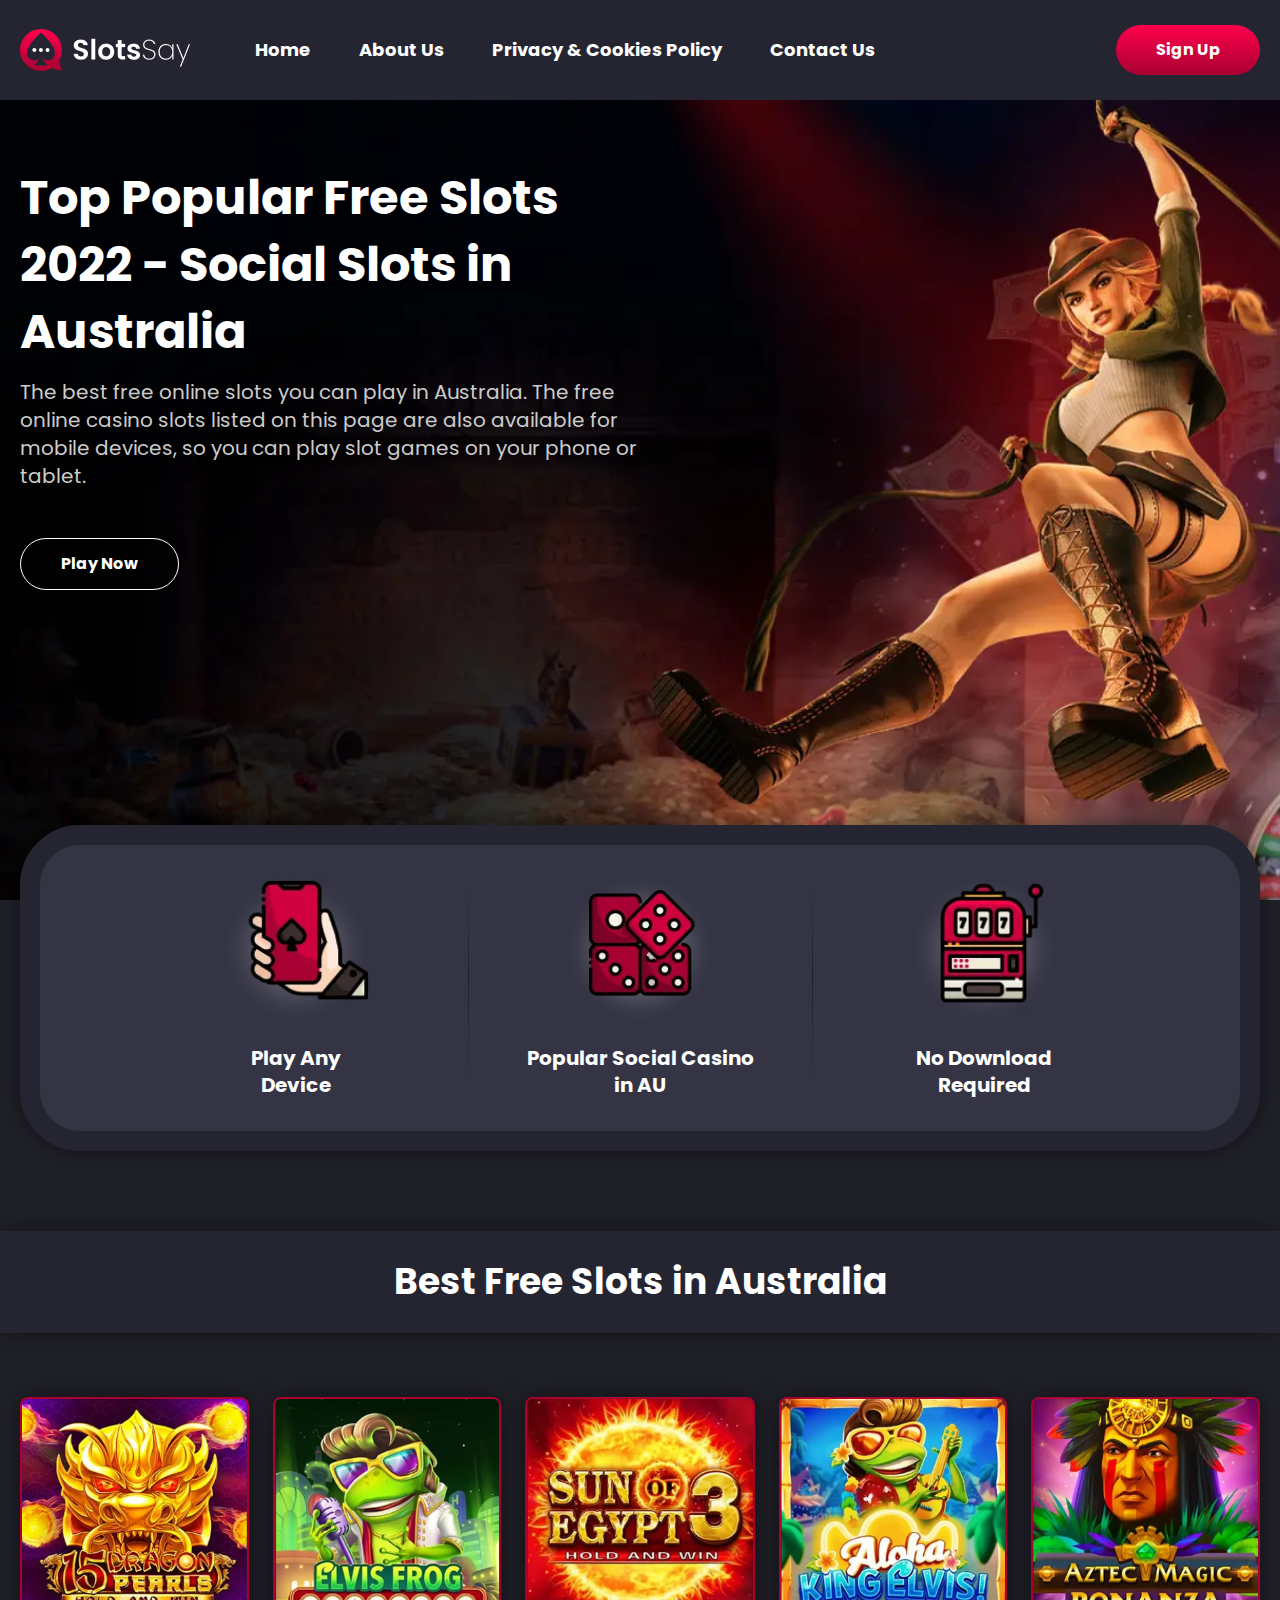
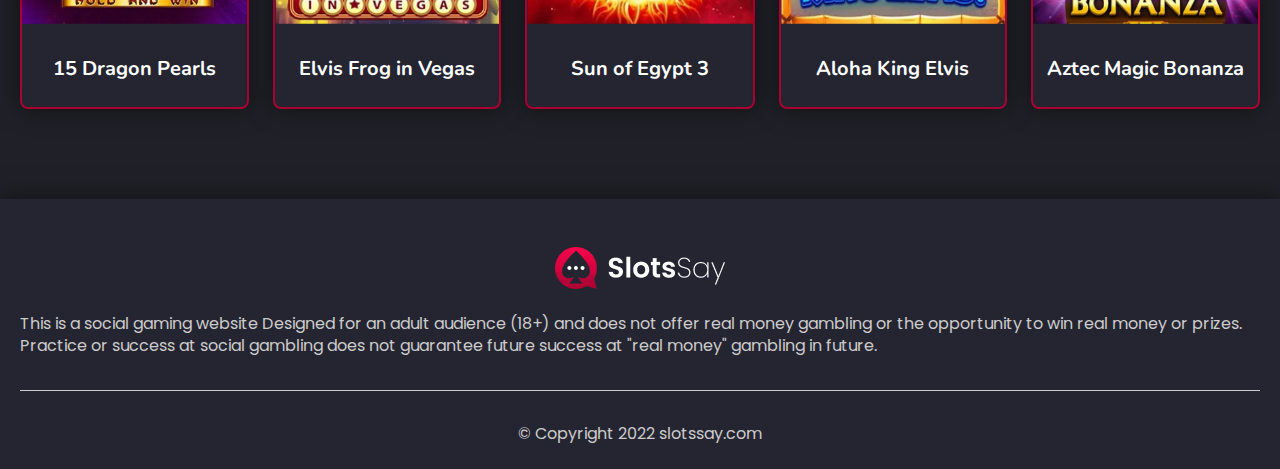
<file: index.html>
<!DOCTYPE html>
<html lang="en">
  <head>
    <link rel="stylesheet" href="./bundles/main.min.css"/>
    <meta charset="UTF-8"/>
    <meta http-equiv="X-UA-Compatible" content="IE=edge"/>
    <meta name="viewport" content="width=device-width, initial-scale=1.0"/>
    <link rel="icon" type="image/x-icon" href="./images/favicon.png"/>
    <title>Home</title>
  </head>
  <body class="index" id="app">
        <header class="header" id="header">
          <div class="container">
            <div class="wrapper header__wrapper"> 
              <div class="header__burger" @click="mobileNav = true"> 
                <div class="header__line" style="width:12.5px;margin-right:7.5px;"> </div>
                <div class="header__line"></div>
                <div class="header__line" style="width:7.5px;margin-right:12.5px;"> </div>
              </div><a class="header__logo" href="index.html"> <picture><source srcset="./images/logo.webp" type="image/webp"><img src="./images/logo.png" alt="Logo" loading="lazy"></picture></a>
              <div class="header__navigation"> <a class="header__link" href="index.html">
                  <div class="header__text">Home</div></a><a class="header__link" href="about.html">
                  <div class="header__text">About Us</div></a><a class="header__link" href="privacy.html">
                  <div class="header__text">Privacy & Cookies Policy</div></a><a class="header__link" href="contact.html">
                  <div class="header__text">Contact Us</div></a></div>
              <div class="header__fake"></div>
              <div class="button button_1" v-show="!login" @click="showModal = true" ref="btn1">Sign Up</div>
              <div class="button button_2" v-show="login" @click="signOut" ref="btn2">Sign Out</div>
            </div>
          </div>
        </header>
        <transition name="mobNav">
          <div class="mob-nav" ref="mobNav" v-show="mobileNav" @click="mobileNav = false">
            <div class="mob-nav__content" @click.stop>
              <div class="mob-nav__close" @click="mobileNav = false"><svg width="13" height="14" viewBox="0 0 13 14" fill="none" xmlns="http://www.w3.org/2000/svg">
<path d="M0.158834 1.72019C0.108477 1.66983 0.0685325 1.61005 0.0412797 1.54425C0.0140269 1.47846 5.30593e-10 1.40794 0 1.33673C-5.30594e-10 1.26551 0.0140269 1.19499 0.0412797 1.1292C0.0685325 1.06341 0.108477 1.00362 0.158834 0.953268C0.209191 0.902911 0.268973 0.862966 0.334767 0.835713C0.400561 0.80846 0.471079 0.794434 0.542294 0.794434C0.613509 0.794434 0.684027 0.80846 0.749821 0.835713C0.815615 0.862966 0.875397 0.902911 0.925754 0.953268L6.5 6.5286L12.0742 0.953268C12.1246 0.902911 12.1844 0.862966 12.2502 0.835713C12.316 0.80846 12.3865 0.794434 12.4577 0.794434C12.5289 0.794434 12.5994 0.80846 12.6652 0.835713C12.731 0.862966 12.7908 0.902911 12.8412 0.953268C12.8915 1.00362 12.9315 1.06341 12.9587 1.1292C12.986 1.19499 13 1.26551 13 1.33673C13 1.40794 12.986 1.47846 12.9587 1.54425C12.9315 1.61005 12.8915 1.66983 12.8412 1.72019L7.26584 7.29443L12.8412 12.8687C12.8915 12.919 12.9315 12.9788 12.9587 13.0446C12.986 13.1104 13 13.1809 13 13.2521C13 13.3234 12.986 13.3939 12.9587 13.4597C12.9315 13.5255 12.8915 13.5852 12.8412 13.6356C12.7908 13.686 12.731 13.7259 12.6652 13.7532C12.5994 13.7804 12.5289 13.7944 12.4577 13.7944C12.3865 13.7944 12.316 13.7804 12.2502 13.7532C12.1844 13.7259 12.1246 13.686 12.0742 13.6356L6.5 8.06027L0.925754 13.6356C0.875397 13.686 0.815615 13.7259 0.749821 13.7532C0.684027 13.7804 0.613509 13.7944 0.542294 13.7944C0.471079 13.7944 0.400561 13.7804 0.334767 13.7532C0.268973 13.7259 0.209191 13.686 0.158834 13.6356C0.108477 13.5852 0.0685325 13.5255 0.0412797 13.4597C0.0140269 13.3939 0 13.3234 0 13.2521C0 13.1809 0.0140269 13.1104 0.0412797 13.0446C0.0685325 12.9788 0.108477 12.919 0.158834 12.8687L5.73416 7.29443L0.158834 1.72019Z" fill="#CCCCCC"/>
</svg>
              </div>
              <div class="mob-nav__logo"> <picture><source srcset="./images/logo.webp" type="image/webp"><img src="./images/logo.png" alt=""></picture></div>
              <div class="mob-nav__nav"> <a class="mob-nav__link" href="index.html"> 
                  <div class="mob-nav__bg"></div>
                  <div class="mob-nav__text">Home</div></a><a class="mob-nav__link" href="about.html"> 
                  <div class="mob-nav__bg"></div>
                  <div class="mob-nav__text">About Us</div></a><a class="mob-nav__link" href="privacy.html"> 
                  <div class="mob-nav__bg"></div>
                  <div class="mob-nav__text">Privacy & Cookies Policy</div></a><a class="mob-nav__link" href="contact.html"> 
                  <div class="mob-nav__bg"></div>
                  <div class="mob-nav__text">Contact Us</div></a></div>
              <div class="button button_1" v-show="!login" @click="showModal = true">Sign Up</div>
              <div class="button button_2" v-show="login" @click="signOut">Sign Out</div>
            </div>
          </div>
        </transition>
        <login-modal :modal="showModal" @close="showModal = false"></login-modal>
    <main>
      <div class="banner"> 
        <div class="container"> 
          <div class="banner__content"> 
            <h1 class="h1">Top Popular Free Slots 2022 - Social Slots in Australia</h1>
            <p>The best free online slots you can play in Australia. The free online casino slots listed on this page are also available for mobile devices, so you can play slot games on your phone or tablet.</p><a class="button button_3" href="#game">Play Now</a>
          </div>
        </div>
      </div>
      <div class="advantages"> 
        <div class="container"> 
          <div class="advantages__content"> 
            <div class="advantages__item"> <picture><source srcset="./images/blocks/advantages/1.webp" type="image/webp"><img src="./images/blocks/advantages/1.png" alt=""></picture>
              <h5>Play Any <br>Device</h5>
            </div>
            <div class="advantages__line"></div>
            <div class="advantages__item"> <picture><source srcset="./images/blocks/advantages/2.webp" type="image/webp"><img src="./images/blocks/advantages/2.png" alt=""></picture>
              <h5>Popular Social Casino <br>in AU</h5>
            </div>
            <div class="advantages__line"></div>
            <div class="advantages__item"> <picture><source srcset="./images/blocks/advantages/3.webp" type="image/webp"><img src="./images/blocks/advantages/3.png" alt=""></picture>
              <h5>No Download <br>Required</h5>
            </div>
          </div>
        </div>
      </div>
      <div class="games">
        <div class="games__headline"> 
          <div class="container"> 
            <h2 class="h2">Best Free Slots in Australia</h2>
          </div>
        </div>
        <div class="container"> 
          <div class="games__wrapper"> <a class="games__game" href="g.html?link=https://reyob4lrzaxmh30.c27games.com/" id="game">
              <div class="games__img"> <picture><source srcset="./images/blocks/games/slot-0.webp" type="image/webp"><img src="./images/blocks/games/slot-0.png" alt=""></picture>
                <div class="games__hover"> 
                  <div class="button button_1">
                    Play Now<svg width="12" height="12" viewBox="0 0 12 12" fill="none" xmlns="http://www.w3.org/2000/svg">
<path d="M2.55267 0.264591C1.4708 -0.355984 0.593689 0.152398 0.593689 1.39919V10.5999C0.593689 11.848 1.4708 12.3557 2.55267 11.7357L10.5946 7.12372C11.6768 6.50293 11.6768 5.49715 10.5946 4.8765L2.55267 0.264591Z" fill="white"/>
</svg>
                  </div>
                </div>
              </div>
              <h5>15 Dragon Pearls</h5></a><a class="games__game games__game_big" href="g.html?link=https://bgaming-network.com/games/ElvisFrog/FUN?play_token=9547f6f2-73e9-4389-8915-ca190f38c8af" id="game">
              <div class="games__img"> <picture><source srcset="./images/blocks/games/slot-1.webp" type="image/webp"><img src="./images/blocks/games/slot-1.png" alt=""></picture>
                <div class="games__hover"> 
                  <div class="button button_1">
                    Play Now<svg width="12" height="12" viewBox="0 0 12 12" fill="none" xmlns="http://www.w3.org/2000/svg">
<path d="M2.55267 0.264591C1.4708 -0.355984 0.593689 0.152398 0.593689 1.39919V10.5999C0.593689 11.848 1.4708 12.3557 2.55267 11.7357L10.5946 7.12372C11.6768 6.50293 11.6768 5.49715 10.5946 4.8765L2.55267 0.264591Z" fill="white"/>
</svg>
                  </div>
                </div>
              </div>
              <h5>Elvis Frog in Vegas</h5></a><a class="games__game" href="g.html?link=https://lnh9bdsg3k5y3jc.c27games.com/" id="game">
              <div class="games__img"> <picture><source srcset="./images/blocks/games/slot-2.webp" type="image/webp"><img src="./images/blocks/games/slot-2.png" alt=""></picture>
                <div class="games__hover"> 
                  <div class="button button_1">
                    Play Now<svg width="12" height="12" viewBox="0 0 12 12" fill="none" xmlns="http://www.w3.org/2000/svg">
<path d="M2.55267 0.264591C1.4708 -0.355984 0.593689 0.152398 0.593689 1.39919V10.5999C0.593689 11.848 1.4708 12.3557 2.55267 11.7357L10.5946 7.12372C11.6768 6.50293 11.6768 5.49715 10.5946 4.8765L2.55267 0.264591Z" fill="white"/>
</svg>
                  </div>
                </div>
              </div>
              <h5>Sun of Egypt 3</h5></a><a class="games__game" href="g.html?link=https://bgaming-network.com/play/AlohaKingElvis/FUN?server=demo" id="game">
              <div class="games__img"> <picture><source srcset="./images/blocks/games/slot-3.webp" type="image/webp"><img src="./images/blocks/games/slot-3.png" alt=""></picture>
                <div class="games__hover"> 
                  <div class="button button_1">
                    Play Now<svg width="12" height="12" viewBox="0 0 12 12" fill="none" xmlns="http://www.w3.org/2000/svg">
<path d="M2.55267 0.264591C1.4708 -0.355984 0.593689 0.152398 0.593689 1.39919V10.5999C0.593689 11.848 1.4708 12.3557 2.55267 11.7357L10.5946 7.12372C11.6768 6.50293 11.6768 5.49715 10.5946 4.8765L2.55267 0.264591Z" fill="white"/>
</svg>
                  </div>
                </div>
              </div>
              <h5>Aloha King Elvis</h5></a><a class="games__game" href="g.html?link=https://www.joocasino.com/games/softswiss/AztecMagicBonanza/188773?game_open_source%5Btype%5D=direct&amp;game_open_source%5Bdomain%5D=www.joocasino.com" id="game">
              <div class="games__img"> <picture><source srcset="./images/blocks/games/slot-4.webp" type="image/webp"><img src="./images/blocks/games/slot-4.png" alt=""></picture>
                <div class="games__hover"> 
                  <div class="button button_1">
                    Play Now<svg width="12" height="12" viewBox="0 0 12 12" fill="none" xmlns="http://www.w3.org/2000/svg">
<path d="M2.55267 0.264591C1.4708 -0.355984 0.593689 0.152398 0.593689 1.39919V10.5999C0.593689 11.848 1.4708 12.3557 2.55267 11.7357L10.5946 7.12372C11.6768 6.50293 11.6768 5.49715 10.5946 4.8765L2.55267 0.264591Z" fill="white"/>
</svg>
                  </div>
                </div>
              </div>
              <h5>Aztec Magic Bonanza</h5></a>
          </div>
        </div>
      </div>
    </main>
        <footer class="footer">
          <div class="container">
            <div class="wrapper footer__wrapper"> <a class="footer__logo" href="index.html"><picture><source srcset="./images/logo.webp" type="image/webp"><img src="./images/logo.png" alt=""></picture></a>
              <p class="paragraph footer__text">This is a social gaming website Designed for an adult audience (18+) and does not offer real money gambling or the opportunity to win real money or prizes. Practice or success at social gambling does not guarantee future success at "real money" gambling in future.</p>
              <p class="paragraph footer__copyright">© Copyright 2022 slotssay.com</p>
            </div>
          </div>
        </footer>
    <script src="./vendor/vue/vue.min.js"></script>
    <script src="./bundles/app.min.js"></script><link rel="preconnect" href="https://fonts.googleapis.com">
<link rel="preconnect" href="https://fonts.gstatic.com" crossorigin>
<link href="https://fonts.googleapis.com/css2?family=Poppins:wght@400;500;700&display=swap" rel="stylesheet">
<link href="https://fonts.googleapis.com/css2?family=Nunito:wght@700&display=swap" rel="stylesheet">
  </body>
</html>
</file>
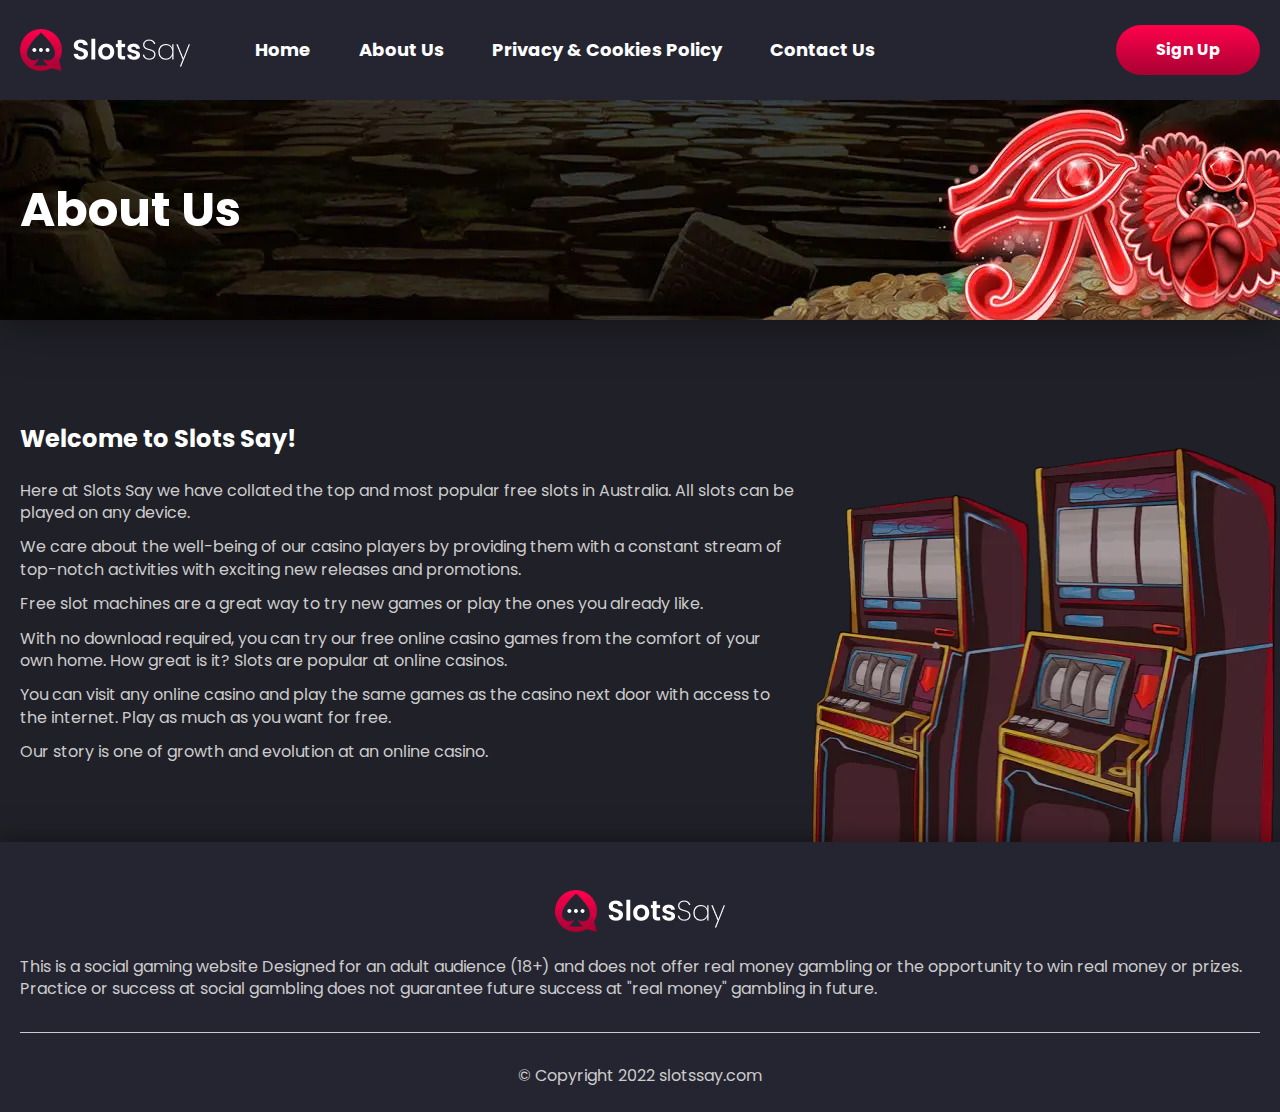
<file: about.html>
<!DOCTYPE html>
<html lang="en">
  <head>
    <link rel="stylesheet" href="./bundles/main.min.css"/>
    <meta charset="UTF-8"/>
    <meta http-equiv="X-UA-Compatible" content="IE=edge"/>
    <meta name="viewport" content="width=device-width, initial-scale=1.0"/>
    <link rel="icon" type="image/x-icon" href="./images/favicon.png"/>
    <title>About Us</title>
  </head>
  <body id="app">
        <header class="header" id="header">
          <div class="container">
            <div class="wrapper header__wrapper"> 
              <div class="header__burger" @click="mobileNav = true"> 
                <div class="header__line" style="width:12.5px;margin-right:7.5px;"> </div>
                <div class="header__line"></div>
                <div class="header__line" style="width:7.5px;margin-right:12.5px;"> </div>
              </div><a class="header__logo" href="index.html"> <picture><source srcset="./images/logo.webp" type="image/webp"><img src="./images/logo.png" alt="Logo" loading="lazy"></picture></a>
              <div class="header__navigation"> <a class="header__link" href="index.html">
                  <div class="header__text">Home</div></a><a class="header__link" href="about.html">
                  <div class="header__text">About Us</div></a><a class="header__link" href="privacy.html">
                  <div class="header__text">Privacy & Cookies Policy</div></a><a class="header__link" href="contact.html">
                  <div class="header__text">Contact Us</div></a></div>
              <div class="header__fake"></div>
              <div class="button button_1" v-show="!login" @click="showModal = true" ref="btn1">Sign Up</div>
              <div class="button button_2" v-show="login" @click="signOut" ref="btn2">Sign Out</div>
            </div>
          </div>
        </header>
        <transition name="mobNav">
          <div class="mob-nav" ref="mobNav" v-show="mobileNav" @click="mobileNav = false">
            <div class="mob-nav__content" @click.stop>
              <div class="mob-nav__close" @click="mobileNav = false"><svg width="13" height="14" viewBox="0 0 13 14" fill="none" xmlns="http://www.w3.org/2000/svg">
<path d="M0.158834 1.72019C0.108477 1.66983 0.0685325 1.61005 0.0412797 1.54425C0.0140269 1.47846 5.30593e-10 1.40794 0 1.33673C-5.30594e-10 1.26551 0.0140269 1.19499 0.0412797 1.1292C0.0685325 1.06341 0.108477 1.00362 0.158834 0.953268C0.209191 0.902911 0.268973 0.862966 0.334767 0.835713C0.400561 0.80846 0.471079 0.794434 0.542294 0.794434C0.613509 0.794434 0.684027 0.80846 0.749821 0.835713C0.815615 0.862966 0.875397 0.902911 0.925754 0.953268L6.5 6.5286L12.0742 0.953268C12.1246 0.902911 12.1844 0.862966 12.2502 0.835713C12.316 0.80846 12.3865 0.794434 12.4577 0.794434C12.5289 0.794434 12.5994 0.80846 12.6652 0.835713C12.731 0.862966 12.7908 0.902911 12.8412 0.953268C12.8915 1.00362 12.9315 1.06341 12.9587 1.1292C12.986 1.19499 13 1.26551 13 1.33673C13 1.40794 12.986 1.47846 12.9587 1.54425C12.9315 1.61005 12.8915 1.66983 12.8412 1.72019L7.26584 7.29443L12.8412 12.8687C12.8915 12.919 12.9315 12.9788 12.9587 13.0446C12.986 13.1104 13 13.1809 13 13.2521C13 13.3234 12.986 13.3939 12.9587 13.4597C12.9315 13.5255 12.8915 13.5852 12.8412 13.6356C12.7908 13.686 12.731 13.7259 12.6652 13.7532C12.5994 13.7804 12.5289 13.7944 12.4577 13.7944C12.3865 13.7944 12.316 13.7804 12.2502 13.7532C12.1844 13.7259 12.1246 13.686 12.0742 13.6356L6.5 8.06027L0.925754 13.6356C0.875397 13.686 0.815615 13.7259 0.749821 13.7532C0.684027 13.7804 0.613509 13.7944 0.542294 13.7944C0.471079 13.7944 0.400561 13.7804 0.334767 13.7532C0.268973 13.7259 0.209191 13.686 0.158834 13.6356C0.108477 13.5852 0.0685325 13.5255 0.0412797 13.4597C0.0140269 13.3939 0 13.3234 0 13.2521C0 13.1809 0.0140269 13.1104 0.0412797 13.0446C0.0685325 12.9788 0.108477 12.919 0.158834 12.8687L5.73416 7.29443L0.158834 1.72019Z" fill="#CCCCCC"/>
</svg>
              </div>
              <div class="mob-nav__logo"> <picture><source srcset="./images/logo.webp" type="image/webp"><img src="./images/logo.png" alt=""></picture></div>
              <div class="mob-nav__nav"> <a class="mob-nav__link" href="index.html"> 
                  <div class="mob-nav__bg"></div>
                  <div class="mob-nav__text">Home</div></a><a class="mob-nav__link" href="about.html"> 
                  <div class="mob-nav__bg"></div>
                  <div class="mob-nav__text">About Us</div></a><a class="mob-nav__link" href="privacy.html"> 
                  <div class="mob-nav__bg"></div>
                  <div class="mob-nav__text">Privacy & Cookies Policy</div></a><a class="mob-nav__link" href="contact.html"> 
                  <div class="mob-nav__bg"></div>
                  <div class="mob-nav__text">Contact Us</div></a></div>
              <div class="button button_1" v-show="!login" @click="showModal = true">Sign Up</div>
              <div class="button button_2" v-show="login" @click="signOut">Sign Out</div>
            </div>
          </div>
        </transition>
        <login-modal :modal="showModal" @close="showModal = false"></login-modal>
    <main class="about">
      <div class="headline-wrap">
        <div class="container">
          <h1 class="h1">About Us</h1>
        </div>
      </div>
      <div class="text-wrap"> 
        <div class="container"> 
          <div class="text-wrap__content"> 
            <h3 class="h3">Welcome to Slots Say!</h3>
            <p class="paragraph">Here at Slots Say we have collated the top and most popular free slots in Australia. All slots can be played on any device.</p>
            <p class="paragraph">We care about the well-being of our casino players by providing them with a constant stream of top-notch activities with exciting new releases and promotions.</p>
            <p class="paragraph">Free slot machines are a great way to try new games or play the ones you already like. </p>
            <p class="paragraph">With no download required, you can try our free online casino games from the comfort of your own home. How great is it? Slots are popular at online casinos.</p>
            <p class="paragraph">You can visit any online casino and play the same games as the casino next door with access to the internet. Play as much as you want for free.</p>
            <p class="paragraph">Our story is one of growth and evolution at an online casino.</p>
          </div>
        </div>
      </div>
    </main>
        <footer class="footer">
          <div class="container">
            <div class="wrapper footer__wrapper"> <a class="footer__logo" href="index.html"><picture><source srcset="./images/logo.webp" type="image/webp"><img src="./images/logo.png" alt=""></picture></a>
              <p class="paragraph footer__text">This is a social gaming website Designed for an adult audience (18+) and does not offer real money gambling or the opportunity to win real money or prizes. Practice or success at social gambling does not guarantee future success at "real money" gambling in future.</p>
              <p class="paragraph footer__copyright">© Copyright 2022 slotssay.com</p>
            </div>
          </div>
        </footer>
    <script src="./vendor/vue/vue.min.js"></script>
    <script src="./bundles/app.min.js"></script><link rel="preconnect" href="https://fonts.googleapis.com">
<link rel="preconnect" href="https://fonts.gstatic.com" crossorigin>
<link href="https://fonts.googleapis.com/css2?family=Poppins:wght@400;500;700&display=swap" rel="stylesheet">
<link href="https://fonts.googleapis.com/css2?family=Nunito:wght@700&display=swap" rel="stylesheet">
  </body>
</html>
</file>
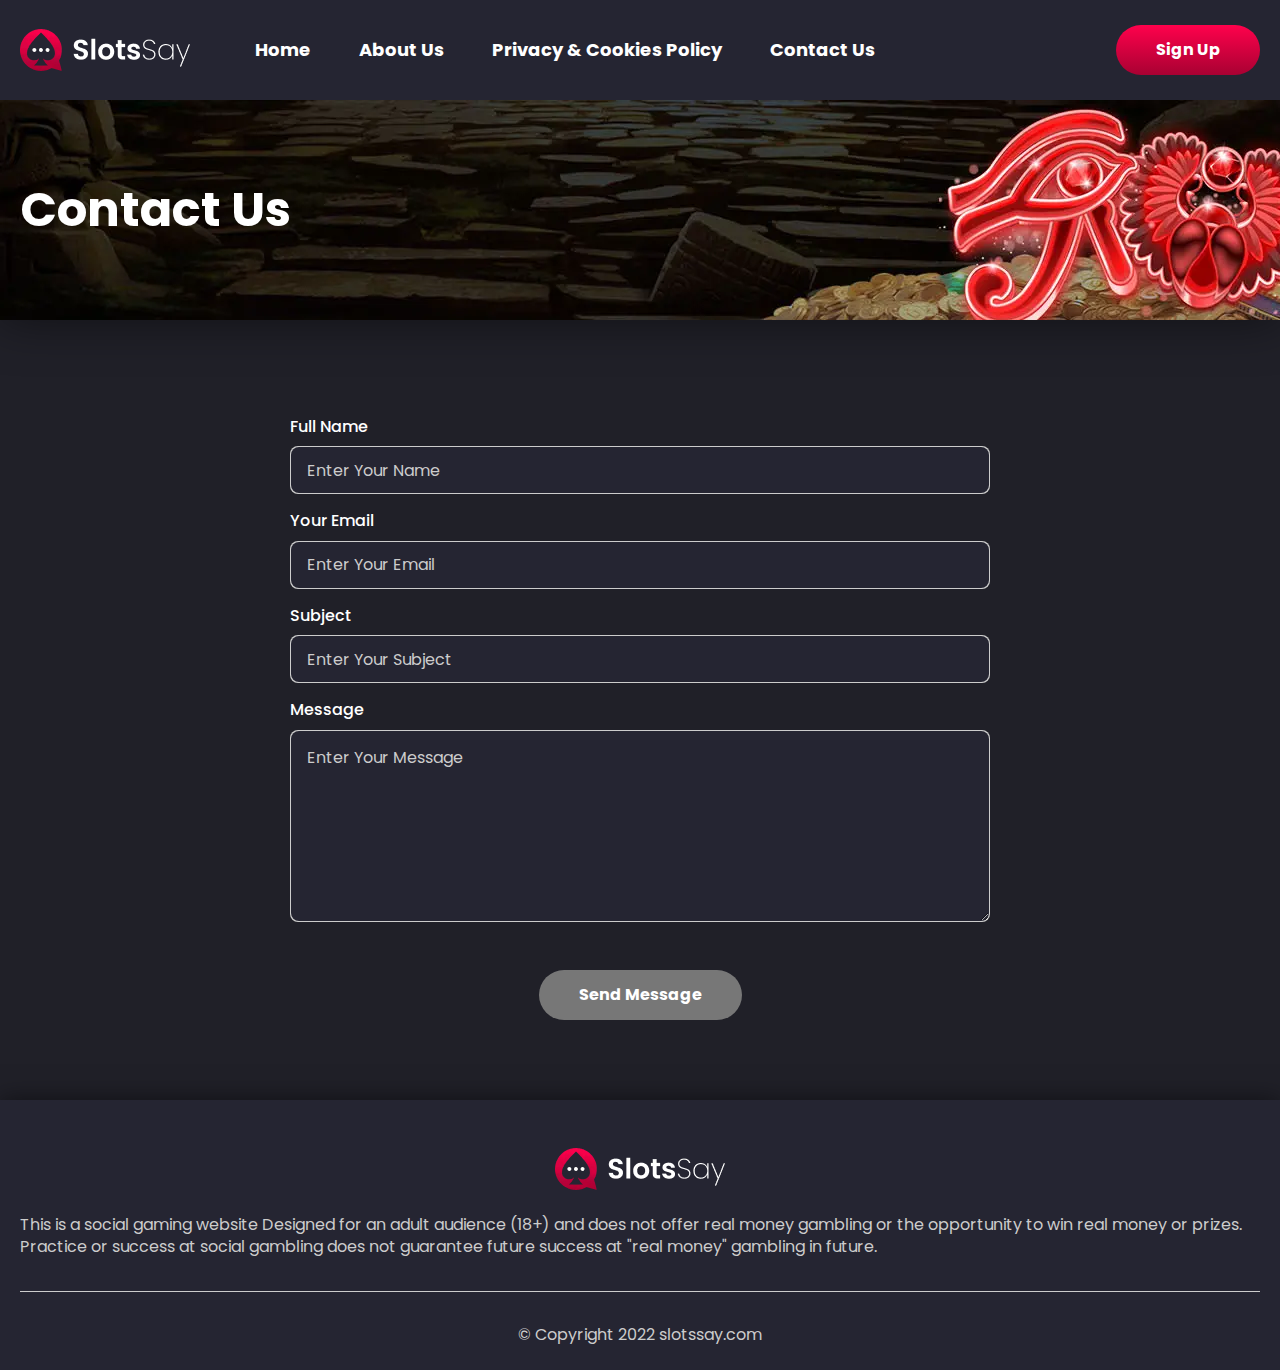
<file: contact.html>
<!DOCTYPE html>
<html lang="en">
  <head>
    <link rel="stylesheet" href="./bundles/main.min.css"/>
    <meta charset="UTF-8"/>
    <meta http-equiv="X-UA-Compatible" content="IE=edge"/>
    <meta name="viewport" content="width=device-width, initial-scale=1.0"/>
    <link rel="icon" type="image/x-icon" href="./images/favicon.png"/>
    <title>Contact Us</title>
  </head>
  <body id="app">
        <header class="header" id="header">
          <div class="container">
            <div class="wrapper header__wrapper"> 
              <div class="header__burger" @click="mobileNav = true"> 
                <div class="header__line" style="width:12.5px;margin-right:7.5px;"> </div>
                <div class="header__line"></div>
                <div class="header__line" style="width:7.5px;margin-right:12.5px;"> </div>
              </div><a class="header__logo" href="index.html"> <picture><source srcset="./images/logo.webp" type="image/webp"><img src="./images/logo.png" alt="Logo" loading="lazy"></picture></a>
              <div class="header__navigation"> <a class="header__link" href="index.html">
                  <div class="header__text">Home</div></a><a class="header__link" href="about.html">
                  <div class="header__text">About Us</div></a><a class="header__link" href="privacy.html">
                  <div class="header__text">Privacy & Cookies Policy</div></a><a class="header__link" href="contact.html">
                  <div class="header__text">Contact Us</div></a></div>
              <div class="header__fake"></div>
              <div class="button button_1" v-show="!login" @click="showModal = true" ref="btn1">Sign Up</div>
              <div class="button button_2" v-show="login" @click="signOut" ref="btn2">Sign Out</div>
            </div>
          </div>
        </header>
        <transition name="mobNav">
          <div class="mob-nav" ref="mobNav" v-show="mobileNav" @click="mobileNav = false">
            <div class="mob-nav__content" @click.stop>
              <div class="mob-nav__close" @click="mobileNav = false"><svg width="13" height="14" viewBox="0 0 13 14" fill="none" xmlns="http://www.w3.org/2000/svg">
<path d="M0.158834 1.72019C0.108477 1.66983 0.0685325 1.61005 0.0412797 1.54425C0.0140269 1.47846 5.30593e-10 1.40794 0 1.33673C-5.30594e-10 1.26551 0.0140269 1.19499 0.0412797 1.1292C0.0685325 1.06341 0.108477 1.00362 0.158834 0.953268C0.209191 0.902911 0.268973 0.862966 0.334767 0.835713C0.400561 0.80846 0.471079 0.794434 0.542294 0.794434C0.613509 0.794434 0.684027 0.80846 0.749821 0.835713C0.815615 0.862966 0.875397 0.902911 0.925754 0.953268L6.5 6.5286L12.0742 0.953268C12.1246 0.902911 12.1844 0.862966 12.2502 0.835713C12.316 0.80846 12.3865 0.794434 12.4577 0.794434C12.5289 0.794434 12.5994 0.80846 12.6652 0.835713C12.731 0.862966 12.7908 0.902911 12.8412 0.953268C12.8915 1.00362 12.9315 1.06341 12.9587 1.1292C12.986 1.19499 13 1.26551 13 1.33673C13 1.40794 12.986 1.47846 12.9587 1.54425C12.9315 1.61005 12.8915 1.66983 12.8412 1.72019L7.26584 7.29443L12.8412 12.8687C12.8915 12.919 12.9315 12.9788 12.9587 13.0446C12.986 13.1104 13 13.1809 13 13.2521C13 13.3234 12.986 13.3939 12.9587 13.4597C12.9315 13.5255 12.8915 13.5852 12.8412 13.6356C12.7908 13.686 12.731 13.7259 12.6652 13.7532C12.5994 13.7804 12.5289 13.7944 12.4577 13.7944C12.3865 13.7944 12.316 13.7804 12.2502 13.7532C12.1844 13.7259 12.1246 13.686 12.0742 13.6356L6.5 8.06027L0.925754 13.6356C0.875397 13.686 0.815615 13.7259 0.749821 13.7532C0.684027 13.7804 0.613509 13.7944 0.542294 13.7944C0.471079 13.7944 0.400561 13.7804 0.334767 13.7532C0.268973 13.7259 0.209191 13.686 0.158834 13.6356C0.108477 13.5852 0.0685325 13.5255 0.0412797 13.4597C0.0140269 13.3939 0 13.3234 0 13.2521C0 13.1809 0.0140269 13.1104 0.0412797 13.0446C0.0685325 12.9788 0.108477 12.919 0.158834 12.8687L5.73416 7.29443L0.158834 1.72019Z" fill="#CCCCCC"/>
</svg>
              </div>
              <div class="mob-nav__logo"> <picture><source srcset="./images/logo.webp" type="image/webp"><img src="./images/logo.png" alt=""></picture></div>
              <div class="mob-nav__nav"> <a class="mob-nav__link" href="index.html"> 
                  <div class="mob-nav__bg"></div>
                  <div class="mob-nav__text">Home</div></a><a class="mob-nav__link" href="about.html"> 
                  <div class="mob-nav__bg"></div>
                  <div class="mob-nav__text">About Us</div></a><a class="mob-nav__link" href="privacy.html"> 
                  <div class="mob-nav__bg"></div>
                  <div class="mob-nav__text">Privacy & Cookies Policy</div></a><a class="mob-nav__link" href="contact.html"> 
                  <div class="mob-nav__bg"></div>
                  <div class="mob-nav__text">Contact Us</div></a></div>
              <div class="button button_1" v-show="!login" @click="showModal = true">Sign Up</div>
              <div class="button button_2" v-show="login" @click="signOut">Sign Out</div>
            </div>
          </div>
        </transition>
        <login-modal :modal="showModal" @close="showModal = false"></login-modal>
    <main>
      <div class="headline-wrap">
        <div class="container">
          <h1 class="h1">Contact Us</h1>
        </div>
      </div>
      <div class="container"> 
        <contact-form @secsess-modal="secsessModal = true"></contact-form>
      </div>
      <transition name="main">
        <div class="contact-modal" ref="modal2" v-show="secsessModal" @click="secsessModal = false">
          <div class="contact-modal__content" @click.stop> 
            <div class="contact-modal__close" @click="secsessModal = false"><svg width="13" height="13" viewBox="0 0 13 13" fill="none" xmlns="http://www.w3.org/2000/svg">
<path d="M0.146631 0.855364C0.100144 0.808876 0.0632674 0.753687 0.0381083 0.692947C0.0129493 0.632208 4.8983e-10 0.567108 0 0.501364C-4.8983e-10 0.43562 0.0129493 0.37052 0.0381083 0.309781C0.0632674 0.249041 0.100144 0.193852 0.146631 0.147364C0.193119 0.100876 0.248309 0.0639999 0.309048 0.0388408C0.369788 0.0136817 0.434888 0.000732421 0.500632 0.000732422C0.566375 0.000732422 0.631476 0.0136817 0.692215 0.0388408C0.752954 0.0639999 0.808144 0.100876 0.854632 0.147364L6.00063 5.29436L11.1466 0.147364C11.1931 0.100876 11.2483 0.0639999 11.309 0.0388408C11.3698 0.0136817 11.4349 0.000732422 11.5006 0.000732422C11.5664 0.000732422 11.6315 0.0136817 11.6922 0.0388408C11.753 0.0639999 11.8081 0.100876 11.8546 0.147364C11.9011 0.193852 11.938 0.249041 11.9632 0.309781C11.9883 0.37052 12.0013 0.43562 12.0013 0.501364C12.0013 0.567108 11.9883 0.632208 11.9632 0.692947C11.938 0.753687 11.9011 0.808876 11.8546 0.855364L6.70763 6.00136L11.8546 11.1474C11.9011 11.1939 11.938 11.249 11.9632 11.3098C11.9883 11.3705 12.0013 11.4356 12.0013 11.5014C12.0013 11.5671 11.9883 11.6322 11.9632 11.6929C11.938 11.7537 11.9011 11.8089 11.8546 11.8554C11.8081 11.9019 11.753 11.9387 11.6922 11.9639C11.6315 11.989 11.5664 12.002 11.5006 12.002C11.4349 12.002 11.3698 11.989 11.309 11.9639C11.2483 11.9387 11.1931 11.9019 11.1466 11.8554L6.00063 6.70836L0.854632 11.8554C0.808144 11.9019 0.752954 11.9387 0.692215 11.9639C0.631476 11.989 0.566375 12.002 0.500632 12.002C0.434888 12.002 0.369788 11.989 0.309048 11.9639C0.248309 11.9387 0.193119 11.9019 0.146631 11.8554C0.100144 11.8089 0.0632674 11.7537 0.0381083 11.6929C0.0129493 11.6322 0 11.5671 0 11.5014C0 11.4356 0.0129493 11.3705 0.0381083 11.3098C0.0632674 11.249 0.100144 11.1939 0.146631 11.1474L5.29363 6.00136L0.146631 0.855364Z" fill="#CCCCCC"/>
</svg>
            </div><svg width="100" height="64" viewBox="0 0 100 64" fill="none" xmlns="http://www.w3.org/2000/svg">
<path d="M97.5732 13.9332C94.3381 10.6978 89.0926 10.6978 85.8572 13.9332L55.3664 44.424L50.3674 39.425L38.6514 51.141L47.3311 59.8207C51.7688 64.2584 58.9637 64.2584 63.4016 59.8207L97.5732 25.649C100.809 22.4139 100.809 17.1684 97.5732 13.9332V13.9332Z" fill="url(#paint0_linear_0_1)"/>
<path d="M24.306 33.7682L54.797 3.27734C58.0324 0.0419921 63.2777 0.0419921 66.513 3.27734C69.7484 6.5127 69.7484 11.758 66.513 14.9934L32.3414 49.165C27.9037 53.6027 20.7087 53.6027 16.2709 49.165L2.42651 35.3207C-0.808838 32.0854 -0.808838 26.84 2.42651 23.6047C5.66187 20.3695 10.9072 20.3695 14.1425 23.6047L24.306 33.7682Z" fill="url(#paint1_linear_0_1)"/>
<defs>
<linearGradient id="paint0_linear_0_1" x1="69.3256" y1="11.5067" x2="69.3256" y2="63.149" gradientUnits="userSpaceOnUse">
<stop stop-color="#FF014C"/>
<stop offset="1" stop-color="#A80132"/>
</linearGradient>
<linearGradient id="paint1_linear_0_1" x1="34.4698" y1="0.85083" x2="34.4698" y2="52.4933" gradientUnits="userSpaceOnUse">
<stop stop-color="#FF014C"/>
<stop offset="1" stop-color="#A80132"/>
</linearGradient>
</defs>
</svg>
            <h2 class="h2">Thank you for your message</h2>
            <p class="paragraph">We will contact you shortly</p><a class="button button_5" href="index.html"> 
              <div class="button__text">
                Continue<svg width="10" height="16" viewBox="0 0 10 16" fill="none" xmlns="http://www.w3.org/2000/svg">
<path d="M9.16685 7.4147L2.49166 0.739632C2.33727 0.585121 2.13118 0.5 1.91142 0.5C1.69167 0.5 1.48557 0.585121 1.33118 0.739632L0.839602 1.23109C0.519726 1.55133 0.519726 2.07182 0.839602 2.39157L6.44492 7.99689L0.833382 13.6084C0.678993 13.7629 0.59375 13.9689 0.59375 14.1885C0.59375 14.4084 0.678993 14.6144 0.833382 14.769L1.32496 15.2604C1.47947 15.4149 1.68545 15.5 1.9052 15.5C2.12496 15.5 2.33105 15.4149 2.48544 15.2604L9.16685 8.5792C9.32161 8.4242 9.40661 8.21725 9.40612 7.99726C9.40661 7.7764 9.32161 7.56958 9.16685 7.4147Z" fill="white"/>
</svg>
              </div></a>
          </div>
        </div>
      </transition>
    </main>
        <footer class="footer">
          <div class="container">
            <div class="wrapper footer__wrapper"> <a class="footer__logo" href="index.html"><picture><source srcset="./images/logo.webp" type="image/webp"><img src="./images/logo.png" alt=""></picture></a>
              <p class="paragraph footer__text">This is a social gaming website Designed for an adult audience (18+) and does not offer real money gambling or the opportunity to win real money or prizes. Practice or success at social gambling does not guarantee future success at "real money" gambling in future.</p>
              <p class="paragraph footer__copyright">© Copyright 2022 slotssay.com</p>
            </div>
          </div>
        </footer>
    <script src="./vendor/vue/vue.min.js"></script>
    <script src="./bundles/app.min.js"></script><link rel="preconnect" href="https://fonts.googleapis.com">
<link rel="preconnect" href="https://fonts.gstatic.com" crossorigin>
<link href="https://fonts.googleapis.com/css2?family=Poppins:wght@400;500;700&display=swap" rel="stylesheet">
<link href="https://fonts.googleapis.com/css2?family=Nunito:wght@700&display=swap" rel="stylesheet">
  </body>
</html>
</file>
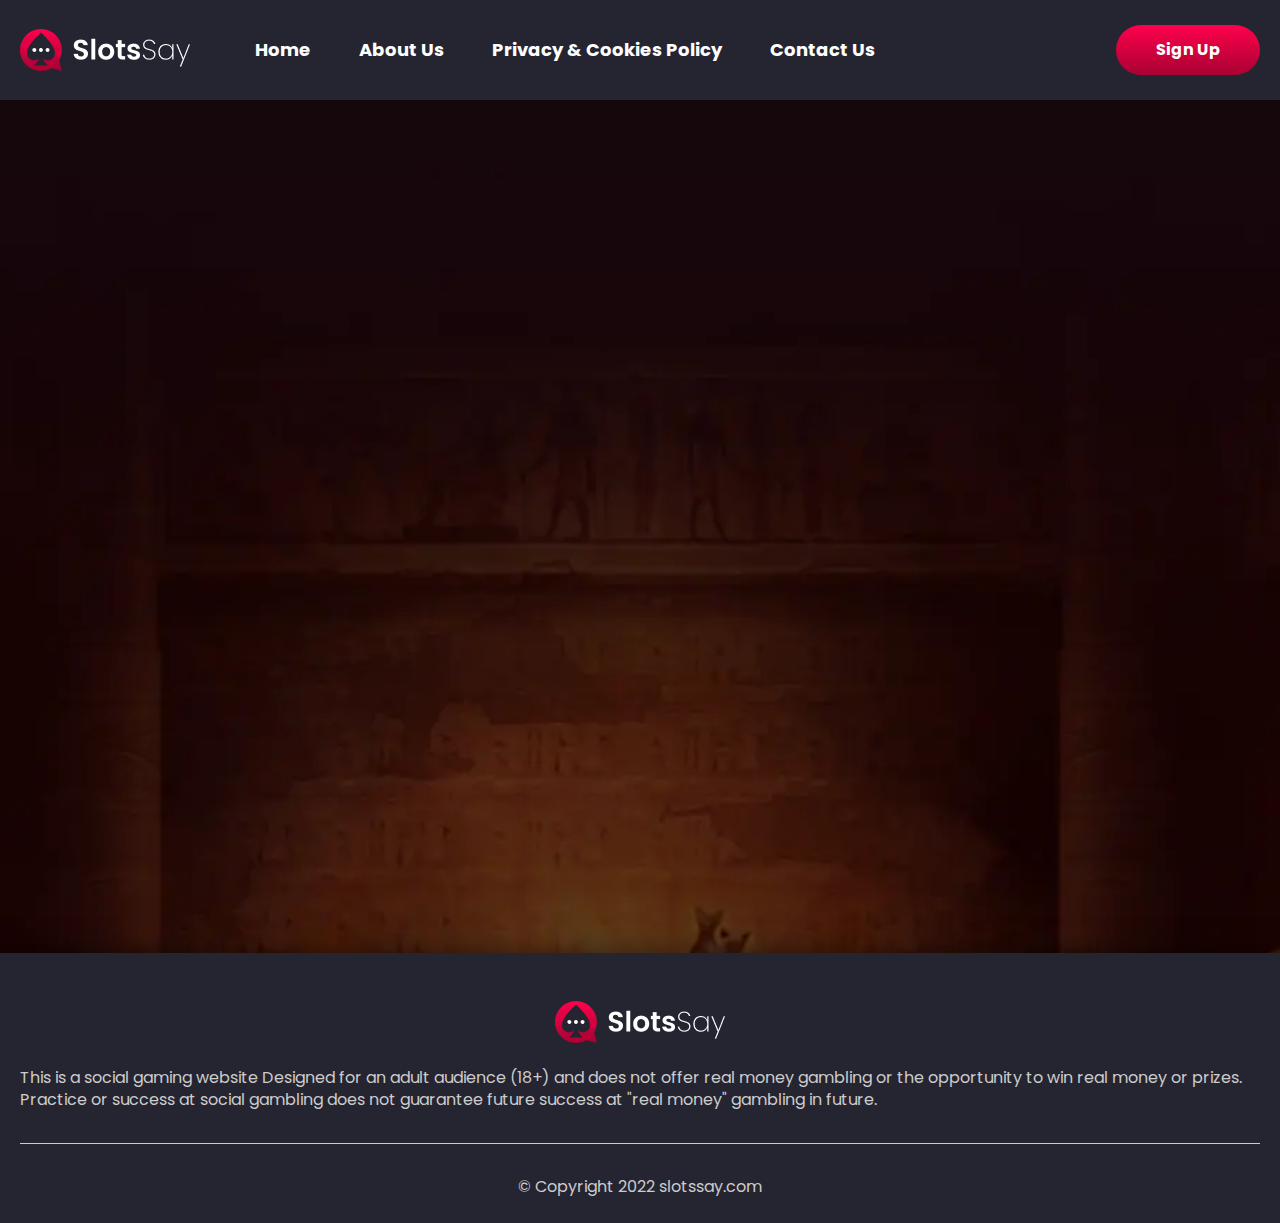
<file: g.html>
<!DOCTYPE html>
<html lang="en">
  <head>
    <link rel="stylesheet" href="./bundles/main.min.css"/>
    <meta charset="UTF-8"/>
    <meta http-equiv="X-UA-Compatible" content="IE=edge"/>
    <meta name="viewport" content="width=device-width, initial-scale=1.0"/>
    <link rel="icon" type="image/x-icon" href="./images/favicon.png"/>
    <title>Slotopro</title>
    <link rel="stylesheet" href="./bundles/game/game.min.css">
  </head>
  <body class="game" id="app">
        <header class="header" id="header">
          <div class="container">
            <div class="wrapper header__wrapper"> 
              <div class="header__burger" @click="mobileNav = true"> 
                <div class="header__line" style="width:12.5px;margin-right:7.5px;"> </div>
                <div class="header__line"></div>
                <div class="header__line" style="width:7.5px;margin-right:12.5px;"> </div>
              </div><a class="header__logo" href="index.html"> <picture><source srcset="./images/logo.webp" type="image/webp"><img src="./images/logo.png" alt="Logo" loading="lazy"></picture></a>
              <div class="header__navigation"> <a class="header__link" href="index.html">
                  <div class="header__text">Home</div></a><a class="header__link" href="about.html">
                  <div class="header__text">About Us</div></a><a class="header__link" href="privacy.html">
                  <div class="header__text">Privacy & Cookies Policy</div></a><a class="header__link" href="contact.html">
                  <div class="header__text">Contact Us</div></a></div>
              <div class="header__fake"></div>
              <div class="button button_1" v-show="!login" @click="showModal = true" ref="btn1">Sign Up</div>
              <div class="button button_2" v-show="login" @click="signOut" ref="btn2">Sign Out</div>
            </div>
          </div>
        </header>
        <transition name="mobNav">
          <div class="mob-nav" ref="mobNav" v-show="mobileNav" @click="mobileNav = false">
            <div class="mob-nav__content" @click.stop>
              <div class="mob-nav__close" @click="mobileNav = false"><svg width="13" height="14" viewBox="0 0 13 14" fill="none" xmlns="http://www.w3.org/2000/svg">
<path d="M0.158834 1.72019C0.108477 1.66983 0.0685325 1.61005 0.0412797 1.54425C0.0140269 1.47846 5.30593e-10 1.40794 0 1.33673C-5.30594e-10 1.26551 0.0140269 1.19499 0.0412797 1.1292C0.0685325 1.06341 0.108477 1.00362 0.158834 0.953268C0.209191 0.902911 0.268973 0.862966 0.334767 0.835713C0.400561 0.80846 0.471079 0.794434 0.542294 0.794434C0.613509 0.794434 0.684027 0.80846 0.749821 0.835713C0.815615 0.862966 0.875397 0.902911 0.925754 0.953268L6.5 6.5286L12.0742 0.953268C12.1246 0.902911 12.1844 0.862966 12.2502 0.835713C12.316 0.80846 12.3865 0.794434 12.4577 0.794434C12.5289 0.794434 12.5994 0.80846 12.6652 0.835713C12.731 0.862966 12.7908 0.902911 12.8412 0.953268C12.8915 1.00362 12.9315 1.06341 12.9587 1.1292C12.986 1.19499 13 1.26551 13 1.33673C13 1.40794 12.986 1.47846 12.9587 1.54425C12.9315 1.61005 12.8915 1.66983 12.8412 1.72019L7.26584 7.29443L12.8412 12.8687C12.8915 12.919 12.9315 12.9788 12.9587 13.0446C12.986 13.1104 13 13.1809 13 13.2521C13 13.3234 12.986 13.3939 12.9587 13.4597C12.9315 13.5255 12.8915 13.5852 12.8412 13.6356C12.7908 13.686 12.731 13.7259 12.6652 13.7532C12.5994 13.7804 12.5289 13.7944 12.4577 13.7944C12.3865 13.7944 12.316 13.7804 12.2502 13.7532C12.1844 13.7259 12.1246 13.686 12.0742 13.6356L6.5 8.06027L0.925754 13.6356C0.875397 13.686 0.815615 13.7259 0.749821 13.7532C0.684027 13.7804 0.613509 13.7944 0.542294 13.7944C0.471079 13.7944 0.400561 13.7804 0.334767 13.7532C0.268973 13.7259 0.209191 13.686 0.158834 13.6356C0.108477 13.5852 0.0685325 13.5255 0.0412797 13.4597C0.0140269 13.3939 0 13.3234 0 13.2521C0 13.1809 0.0140269 13.1104 0.0412797 13.0446C0.0685325 12.9788 0.108477 12.919 0.158834 12.8687L5.73416 7.29443L0.158834 1.72019Z" fill="#CCCCCC"/>
</svg>
              </div>
              <div class="mob-nav__logo"> <picture><source srcset="./images/logo.webp" type="image/webp"><img src="./images/logo.png" alt=""></picture></div>
              <div class="mob-nav__nav"> <a class="mob-nav__link" href="index.html"> 
                  <div class="mob-nav__bg"></div>
                  <div class="mob-nav__text">Home</div></a><a class="mob-nav__link" href="about.html"> 
                  <div class="mob-nav__bg"></div>
                  <div class="mob-nav__text">About Us</div></a><a class="mob-nav__link" href="privacy.html"> 
                  <div class="mob-nav__bg"></div>
                  <div class="mob-nav__text">Privacy & Cookies Policy</div></a><a class="mob-nav__link" href="contact.html"> 
                  <div class="mob-nav__bg"></div>
                  <div class="mob-nav__text">Contact Us</div></a></div>
              <div class="button button_1" v-show="!login" @click="showModal = true">Sign Up</div>
              <div class="button button_2" v-show="login" @click="signOut">Sign Out</div>
            </div>
          </div>
        </transition>
        <login-modal :modal="showModal" @close="showModal = false"></login-modal>
    <main>
      <div class="container"> 
        <iframe width="100%" height="800px" :src="gameLink" frameborder="0" ref="gameIframe"> </iframe>
      </div>
    </main>
        <footer class="footer">
          <div class="container">
            <div class="wrapper footer__wrapper"> <a class="footer__logo" href="index.html"><picture><source srcset="./images/logo.webp" type="image/webp"><img src="./images/logo.png" alt=""></picture></a>
              <p class="paragraph footer__text">This is a social gaming website Designed for an adult audience (18+) and does not offer real money gambling or the opportunity to win real money or prizes. Practice or success at social gambling does not guarantee future success at "real money" gambling in future.</p>
              <p class="paragraph footer__copyright">© Copyright 2022 slotssay.com</p>
            </div>
          </div>
        </footer>
  </body>
  <script src="./vendor/vue/vue.min.js"></script>
  <script src="./bundles/app.min.js"></script><link rel="preconnect" href="https://fonts.googleapis.com">
<link rel="preconnect" href="https://fonts.gstatic.com" crossorigin>
<link href="https://fonts.googleapis.com/css2?family=Poppins:wght@400;500;700&display=swap" rel="stylesheet">
<link href="https://fonts.googleapis.com/css2?family=Nunito:wght@700&display=swap" rel="stylesheet">
</html>
</file>
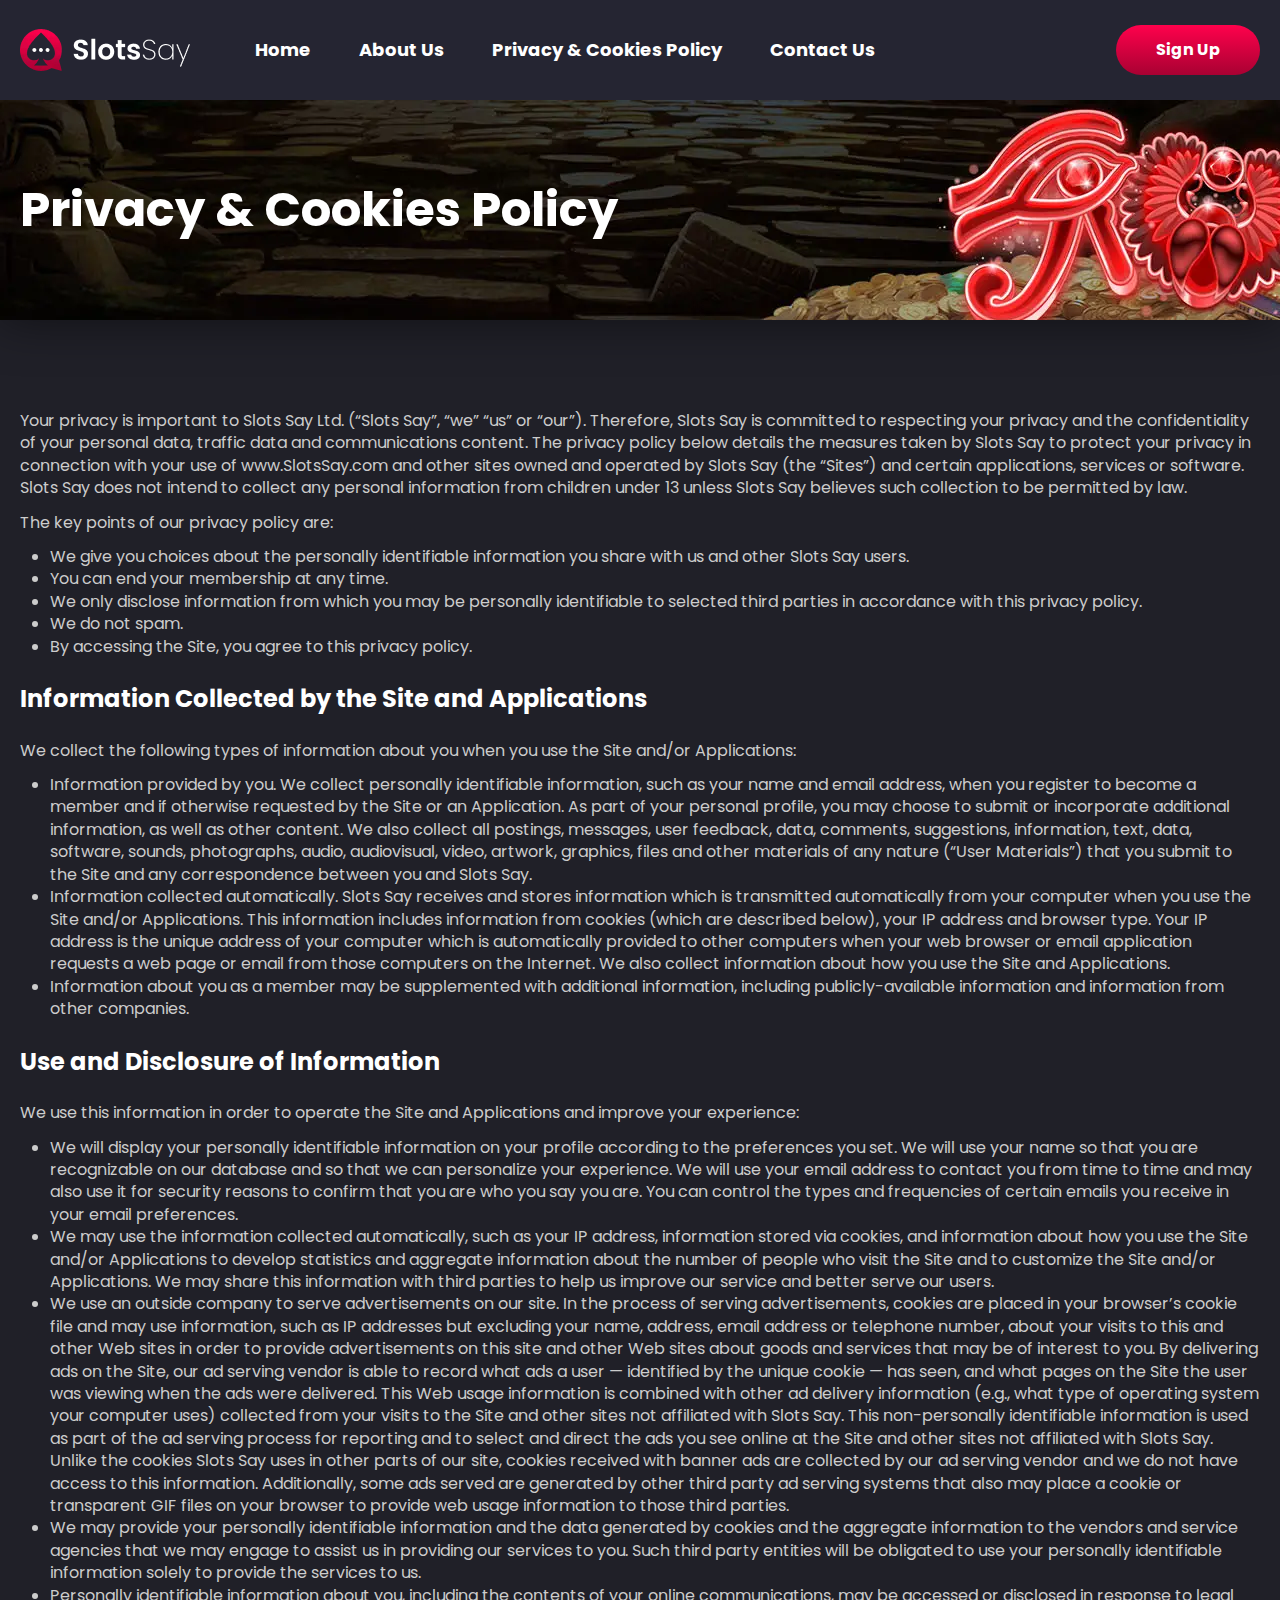
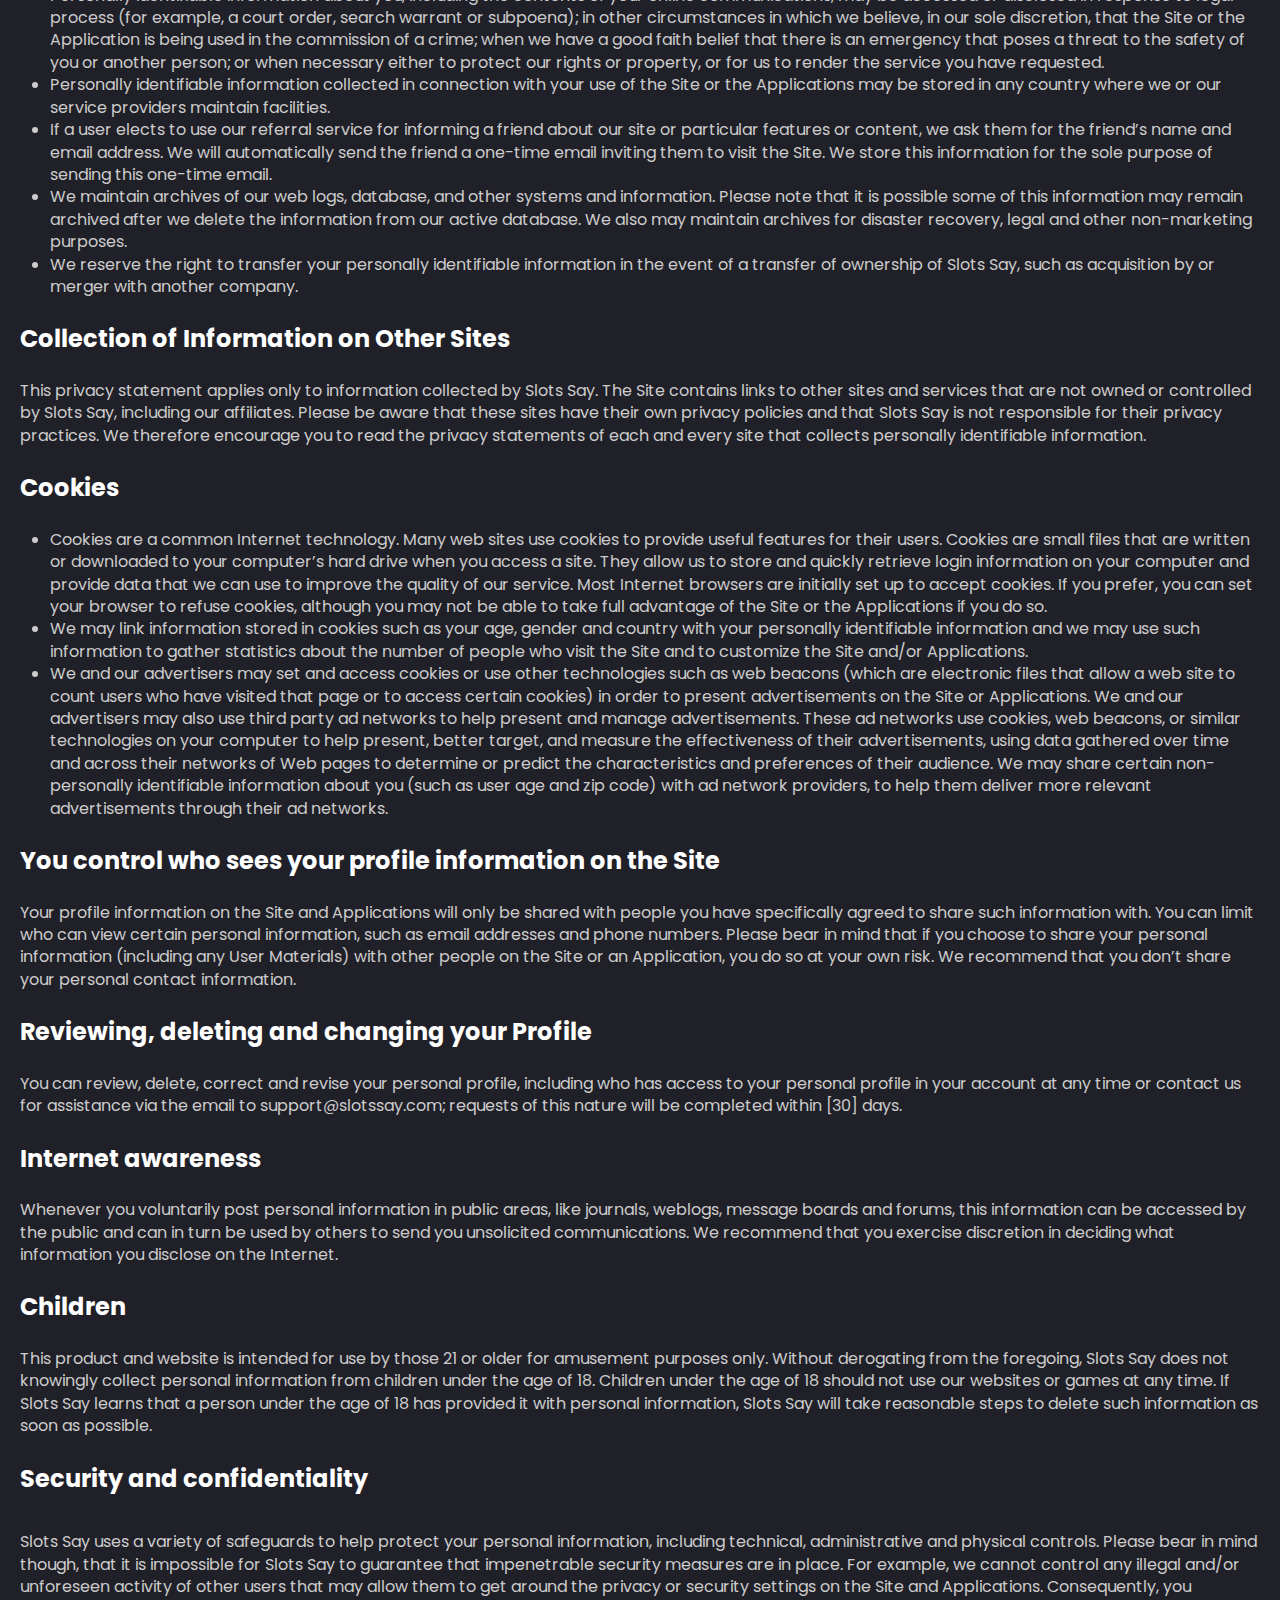
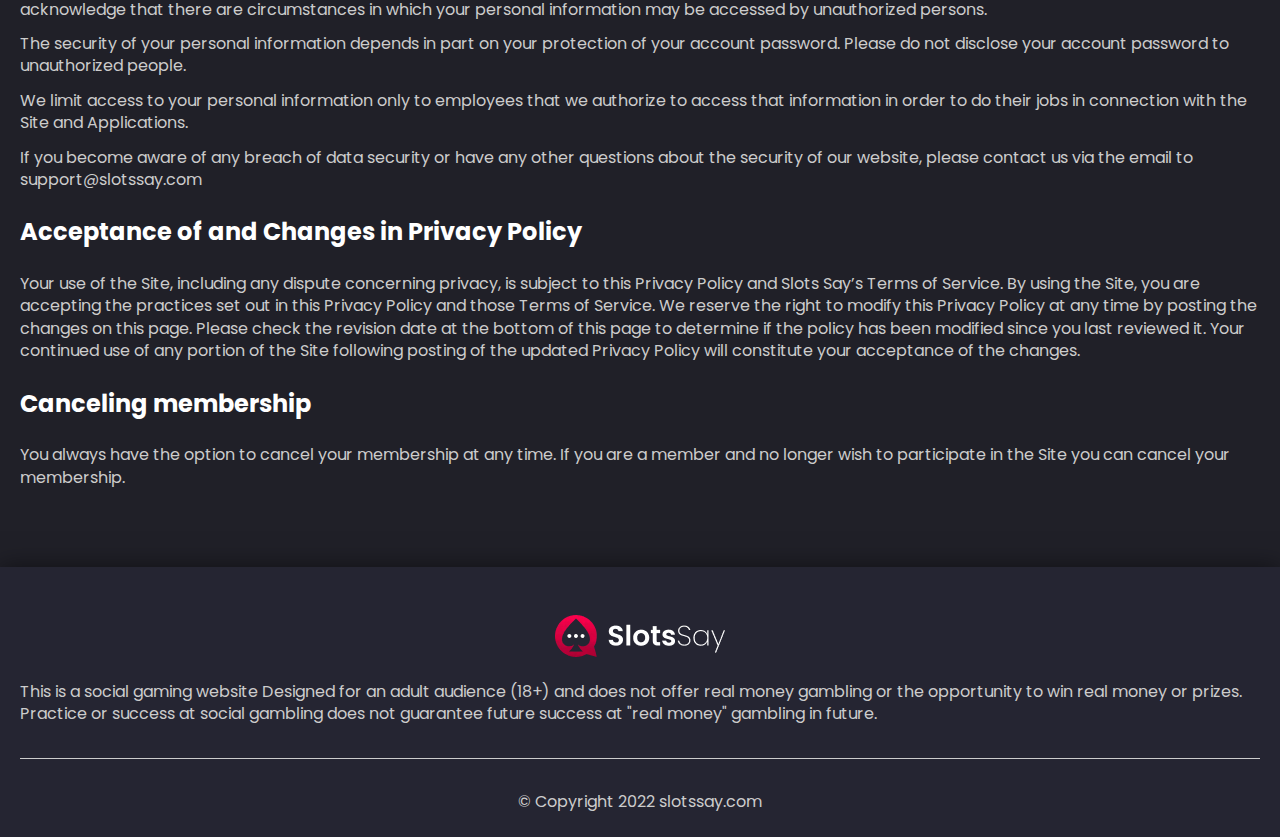
<file: privacy.html>
<!DOCTYPE html>
<html lang="en">
  <head>
    <link rel="stylesheet" href="./bundles/main.min.css"/>
    <meta charset="UTF-8"/>
    <meta http-equiv="X-UA-Compatible" content="IE=edge"/>
    <meta name="viewport" content="width=device-width, initial-scale=1.0"/>
    <link rel="icon" type="image/x-icon" href="./images/favicon.png"/>
    <title>Privacy &amp; Cookies Policy</title>
  </head>
  <body id="app">
        <header class="header" id="header">
          <div class="container">
            <div class="wrapper header__wrapper"> 
              <div class="header__burger" @click="mobileNav = true"> 
                <div class="header__line" style="width:12.5px;margin-right:7.5px;"> </div>
                <div class="header__line"></div>
                <div class="header__line" style="width:7.5px;margin-right:12.5px;"> </div>
              </div><a class="header__logo" href="index.html"> <picture><source srcset="./images/logo.webp" type="image/webp"><img src="./images/logo.png" alt="Logo" loading="lazy"></picture></a>
              <div class="header__navigation"> <a class="header__link" href="index.html">
                  <div class="header__text">Home</div></a><a class="header__link" href="about.html">
                  <div class="header__text">About Us</div></a><a class="header__link" href="privacy.html">
                  <div class="header__text">Privacy & Cookies Policy</div></a><a class="header__link" href="contact.html">
                  <div class="header__text">Contact Us</div></a></div>
              <div class="header__fake"></div>
              <div class="button button_1" v-show="!login" @click="showModal = true" ref="btn1">Sign Up</div>
              <div class="button button_2" v-show="login" @click="signOut" ref="btn2">Sign Out</div>
            </div>
          </div>
        </header>
        <transition name="mobNav">
          <div class="mob-nav" ref="mobNav" v-show="mobileNav" @click="mobileNav = false">
            <div class="mob-nav__content" @click.stop>
              <div class="mob-nav__close" @click="mobileNav = false"><svg width="13" height="14" viewBox="0 0 13 14" fill="none" xmlns="http://www.w3.org/2000/svg">
<path d="M0.158834 1.72019C0.108477 1.66983 0.0685325 1.61005 0.0412797 1.54425C0.0140269 1.47846 5.30593e-10 1.40794 0 1.33673C-5.30594e-10 1.26551 0.0140269 1.19499 0.0412797 1.1292C0.0685325 1.06341 0.108477 1.00362 0.158834 0.953268C0.209191 0.902911 0.268973 0.862966 0.334767 0.835713C0.400561 0.80846 0.471079 0.794434 0.542294 0.794434C0.613509 0.794434 0.684027 0.80846 0.749821 0.835713C0.815615 0.862966 0.875397 0.902911 0.925754 0.953268L6.5 6.5286L12.0742 0.953268C12.1246 0.902911 12.1844 0.862966 12.2502 0.835713C12.316 0.80846 12.3865 0.794434 12.4577 0.794434C12.5289 0.794434 12.5994 0.80846 12.6652 0.835713C12.731 0.862966 12.7908 0.902911 12.8412 0.953268C12.8915 1.00362 12.9315 1.06341 12.9587 1.1292C12.986 1.19499 13 1.26551 13 1.33673C13 1.40794 12.986 1.47846 12.9587 1.54425C12.9315 1.61005 12.8915 1.66983 12.8412 1.72019L7.26584 7.29443L12.8412 12.8687C12.8915 12.919 12.9315 12.9788 12.9587 13.0446C12.986 13.1104 13 13.1809 13 13.2521C13 13.3234 12.986 13.3939 12.9587 13.4597C12.9315 13.5255 12.8915 13.5852 12.8412 13.6356C12.7908 13.686 12.731 13.7259 12.6652 13.7532C12.5994 13.7804 12.5289 13.7944 12.4577 13.7944C12.3865 13.7944 12.316 13.7804 12.2502 13.7532C12.1844 13.7259 12.1246 13.686 12.0742 13.6356L6.5 8.06027L0.925754 13.6356C0.875397 13.686 0.815615 13.7259 0.749821 13.7532C0.684027 13.7804 0.613509 13.7944 0.542294 13.7944C0.471079 13.7944 0.400561 13.7804 0.334767 13.7532C0.268973 13.7259 0.209191 13.686 0.158834 13.6356C0.108477 13.5852 0.0685325 13.5255 0.0412797 13.4597C0.0140269 13.3939 0 13.3234 0 13.2521C0 13.1809 0.0140269 13.1104 0.0412797 13.0446C0.0685325 12.9788 0.108477 12.919 0.158834 12.8687L5.73416 7.29443L0.158834 1.72019Z" fill="#CCCCCC"/>
</svg>
              </div>
              <div class="mob-nav__logo"> <picture><source srcset="./images/logo.webp" type="image/webp"><img src="./images/logo.png" alt=""></picture></div>
              <div class="mob-nav__nav"> <a class="mob-nav__link" href="index.html"> 
                  <div class="mob-nav__bg"></div>
                  <div class="mob-nav__text">Home</div></a><a class="mob-nav__link" href="about.html"> 
                  <div class="mob-nav__bg"></div>
                  <div class="mob-nav__text">About Us</div></a><a class="mob-nav__link" href="privacy.html"> 
                  <div class="mob-nav__bg"></div>
                  <div class="mob-nav__text">Privacy & Cookies Policy</div></a><a class="mob-nav__link" href="contact.html"> 
                  <div class="mob-nav__bg"></div>
                  <div class="mob-nav__text">Contact Us</div></a></div>
              <div class="button button_1" v-show="!login" @click="showModal = true">Sign Up</div>
              <div class="button button_2" v-show="login" @click="signOut">Sign Out</div>
            </div>
          </div>
        </transition>
        <login-modal :modal="showModal" @close="showModal = false"></login-modal>
    <main>
      <div class="headline-wrap">
        <div class="container">
          <h1 class="h1">Privacy & Cookies Policy</h1>
        </div>
      </div>
      <div class="text-wrap"> 
        <div class="container"> 
          <p class="paragraph">Your privacy is important to Slots Say Ltd. (“Slots Say”, “we” “us” or “our”). Therefore, Slots Say is committed to respecting your privacy and the confidentiality of your personal data, traffic data and communications content. The privacy policy below details the measures taken by Slots Say to protect your privacy in connection with your use of www.SlotsSay.com and other sites owned and operated by Slots Say (the “Sites”) and certain applications, services or software. Slots Say does not intend to collect any personal information from children under 13 unless Slots Say believes such collection to be permitted by law.</p>
          <p class="paragraph">The key points of our privacy policy are:</p>
          <ul class="list"> 
            <li>We give you choices about the personally identifiable information you share with us and other Slots Say users.</li>
            <li>You can end your membership at any time.</li>
            <li>We only disclose information from which you may be personally identifiable to selected third parties in accordance with this privacy policy.</li>
            <li>We do not spam.</li>
            <li>By accessing the Site, you agree to this privacy policy.</li>
          </ul>
          <h3 class="h3">Information Collected by the Site and Applications</h3>
          <p class="paragraph">We collect the following types of information about you when you use the Site and/or Applications:</p>
          <ul class="list"> 
            <li>Information provided by you. We collect personally identifiable information, such as your name and email address, when you register to become a member and if otherwise requested by the Site or an Application. As part of your personal profile, you may choose to submit or incorporate additional information, as well as other content. We also collect all postings, messages, user feedback, data, comments, suggestions, information, text, data, software, sounds, photographs, audio, audiovisual, video, artwork, graphics, files and other materials of any nature (“User Materials”) that you submit to the Site and any correspondence between you and Slots Say.</li>
            <li>Information collected automatically. Slots Say receives and stores information which is transmitted automatically from your computer when you use the Site and/or Applications. This information includes information from cookies (which are described below), your IP address and browser type. Your IP address is the unique address of your computer which is automatically provided to other computers when your web browser or email application requests a web page or email from those computers on the Internet. We also collect information about how you use the Site and Applications.</li>
            <li>Information about you as a member may be supplemented with additional information, including publicly-available information and information from other companies.</li>
          </ul>
          <h3 class="h3">Use and Disclosure of Information</h3>
          <p class="paragraph">We use this information in order to operate the Site and Applications and improve your experience:</p>
          <ul class="list"> 
            <li>We will display your personally identifiable information on your profile according to the preferences you set. We will use your name so that you are recognizable on our database and so that we can personalize your experience. We will use your email address to contact you from time to time and may also use it for security reasons to confirm that you are who you say you are. You can control the types and frequencies of certain emails you receive in your email preferences.</li>
            <li>We may use the information collected automatically, such as your IP address, information stored via cookies, and information about how you use the Site and/or Applications to develop statistics and aggregate information about the number of people who visit the Site and to customize the Site and/or Applications. We may share this information with third parties to help us improve our service and better serve our users.</li>
            <li>We use an outside company to serve advertisements on our site. In the process of serving advertisements, cookies are placed in your browser’s cookie file and may use information, such as IP addresses but excluding your name, address, email address or telephone number, about your visits to this and other Web sites in order to provide advertisements on this site and other Web sites about goods and services that may be of interest to you. By delivering ads on the Site, our ad serving vendor is able to record what ads a user — identified by the unique cookie — has seen, and what pages on the Site the user was viewing when the ads were delivered. This Web usage information is combined with other ad delivery information (e.g., what type of operating system your computer uses) collected from your visits to the Site and other sites not affiliated with Slots Say. This non-personally identifiable information is used as part of the ad serving process for reporting and to select and direct the ads you see online at the Site and other sites not affiliated with Slots Say. Unlike the cookies Slots Say uses in other parts of our site, cookies received with banner ads are collected by our ad serving vendor and we do not have access to this information. Additionally, some ads served are generated by other third party ad serving systems that also may place a cookie or transparent GIF files on your browser to provide web usage information to those third parties.</li>
            <li>We may provide your personally identifiable information and the data generated by cookies and the aggregate information to the vendors and service agencies that we may engage to assist us in providing our services to you. Such third party entities will be obligated to use your personally identifiable information solely to provide the services to us.</li>
            <li>Personally identifiable information about you, including the contents of your online communications, may be accessed or disclosed in response to legal process (for example, a court order, search warrant or subpoena); in other circumstances in which we believe, in our sole discretion, that the Site or the Application is being used in the commission of a crime; when we have a good faith belief that there is an emergency that poses a threat to the safety of you or another person; or when necessary either to protect our rights or property, or for us to render the service you have requested.</li>
            <li>Personally identifiable information collected in connection with your use of the Site or the Applications may be stored in any country where we or our service providers maintain facilities.</li>
            <li>If a user elects to use our referral service for informing a friend about our site or particular features or content, we ask them for the friend’s name and email address. We will automatically send the friend a one-time email inviting them to visit the Site. We store this information for the sole purpose of sending this one-time email.</li>
            <li>We maintain archives of our web logs, database, and other systems and information. Please note that it is possible some of this information may remain archived after we delete the information from our active database. We also may maintain archives for disaster recovery, legal and other non-marketing purposes.</li>
            <li>We reserve the right to transfer your personally identifiable information in the event of a transfer of ownership of Slots Say, such as acquisition by or merger with another company.</li>
          </ul>
          <h3 class="h3">Collection of Information on Other Sites</h3>
          <p class="paragraph">This privacy statement applies only to information collected by Slots Say. The Site contains links to other sites and services that are not owned or controlled by Slots Say, including our affiliates. Please be aware that these sites have their own privacy policies and that Slots Say is not responsible for their privacy practices. We therefore encourage you to read the privacy statements of each and every site that collects personally identifiable information.</p>
          <h3 class="h3">Cookies</h3>
          <ul class="list"> 
            <li>Cookies are a common Internet technology. Many web sites use cookies to provide useful features for their users. Cookies are small files that are written or downloaded to your computer’s hard drive when you access a site. They allow us to store and quickly retrieve login information on your computer and provide data that we can use to improve the quality of our service. Most Internet browsers are initially set up to accept cookies. If you prefer, you can set your browser to refuse cookies, although you may not be able to take full advantage of the Site or the Applications if you do so.</li>
            <li>We may link information stored in cookies such as your age, gender and country with your personally identifiable information and we may use such information to gather statistics about the number of people who visit the Site and to customize the Site and/or Applications.</li>
            <li>We and our advertisers may set and access cookies or use other technologies such as web beacons (which are electronic files that allow a web site to count users who have visited that page or to access certain cookies) in order to present advertisements on the Site or Applications. We and our advertisers may also use third party ad networks to help present and manage advertisements. These ad networks use cookies, web beacons, or similar technologies on your computer to help present, better target, and measure the effectiveness of their advertisements, using data gathered over time and across their networks of Web pages to determine or predict the characteristics and preferences of their audience. We may share certain non-personally identifiable information about you (such as user age and zip code) with ad network providers, to help them deliver more relevant advertisements through their ad networks.</li>
          </ul>
          <h3 class="h3">You control who sees your profile information on the Site</h3>
          <p class="paragraph">Your profile information on the Site and Applications will only be shared with people you have specifically agreed to share such information with. You can limit who can view certain personal information, such as email addresses and phone numbers. Please bear in mind that if you choose to share your personal information (including any User Materials) with other people on the Site or an Application, you do so at your own risk. We recommend that you don’t share your personal contact information.</p>
          <h3 class="h3">Reviewing, deleting and changing your Profile</h3>
          <p class="paragraph">You can review, delete, correct and revise your personal profile, including who has access to your personal profile in your account at any time or contact us for assistance via the email to support@slotssay.com; requests of this nature will be completed within [30] days.</p>
          <h3 class="h3">Internet awareness</h3>
          <p class="paragraph">Whenever you voluntarily post personal information in public areas, like journals, weblogs, message boards and forums, this information can be accessed by the public and can in turn be used by others to send you unsolicited communications. We recommend that you exercise discretion in deciding what information you disclose on the Internet.</p>
          <h3 class="h3">Children</h3>
          <p class="paragraph">This product and website is intended for use by those 21 or older for amusement purposes only. Without derogating from the foregoing, Slots Say does not knowingly collect personal information from children under the age of 18. Children under the age of 18 should not use our websites or games at any time. If Slots Say learns that a person under the age of 18 has provided it with personal information, Slots Say will take reasonable steps to delete such information as soon as possible.</p>
          <h3 class="h3">Security and confidentiality</h3>
          <ul class="list"> </ul>
          <p class="paragraph">Slots Say uses a variety of safeguards to help protect your personal information, including technical, administrative and physical controls. Please bear in mind though, that it is impossible for Slots Say to guarantee that impenetrable security measures are in place. For example, we cannot control any illegal and/or unforeseen activity of other users that may allow them to get around the privacy or security settings on the Site and Applications. Consequently, you acknowledge that there are circumstances in which your personal information may be accessed by unauthorized persons.</p>
          <p class="paragraph">The security of your personal information depends in part on your protection of your account password. Please do not disclose your account password to unauthorized people.</p>
          <p class="paragraph">We limit access to your personal information only to employees that we authorize to access that information in order to do their jobs in connection with the Site and Applications.</p>
          <p class="paragraph">If you become aware of any breach of data security or have any other questions about the security of our website, please contact us via the email to support@slotssay.com</p>
          <h3 class="h3">Acceptance of and Changes in Privacy Policy</h3>
          <p class="paragraph">Your use of the Site, including any dispute concerning privacy, is subject to this Privacy Policy and Slots Say’s Terms of Service. By using the Site, you are accepting the practices set out in this Privacy Policy and those Terms of Service. We reserve the right to modify this Privacy Policy at any time by posting the changes on this page. Please check the revision date at the bottom of this page to determine if the policy has been modified since you last reviewed it. Your continued use of any portion of the Site following posting of the updated Privacy Policy will constitute your acceptance of the changes.</p>
          <h3 class="h3">Canceling membership</h3>
          <p class="paragraph">You always have the option to cancel your membership at any time. If you are a member and no longer wish to participate in the Site you can cancel your membership.</p>
        </div>
      </div>
    </main>
        <footer class="footer">
          <div class="container">
            <div class="wrapper footer__wrapper"> <a class="footer__logo" href="index.html"><picture><source srcset="./images/logo.webp" type="image/webp"><img src="./images/logo.png" alt=""></picture></a>
              <p class="paragraph footer__text">This is a social gaming website Designed for an adult audience (18+) and does not offer real money gambling or the opportunity to win real money or prizes. Practice or success at social gambling does not guarantee future success at "real money" gambling in future.</p>
              <p class="paragraph footer__copyright">© Copyright 2022 slotssay.com</p>
            </div>
          </div>
        </footer>
    <script src="./vendor/vue/vue.min.js"></script>
    <script src="./bundles/app.min.js"></script><link rel="preconnect" href="https://fonts.googleapis.com">
<link rel="preconnect" href="https://fonts.gstatic.com" crossorigin>
<link href="https://fonts.googleapis.com/css2?family=Poppins:wght@400;500;700&display=swap" rel="stylesheet">
<link href="https://fonts.googleapis.com/css2?family=Nunito:wght@700&display=swap" rel="stylesheet">
  </body>
</html>
</file>
<file: bundles/main.min.css>
*{padding:0;margin:0;-webkit-box-sizing:border-box;box-sizing:border-box;font-family:Poppins,sans-serif}div,footer,form,header,main{display:-webkit-box;display:-ms-flexbox;display:flex}body,html{width:100%;height:auto}body{min-height:100vh;display:-webkit-box;display:-ms-flexbox;display:flex}html{overflow-x:hidden;scroll-behavior:smooth}body,html,html a{-webkit-font-smoothing:antialiased}body{background:#202028;margin:0;padding:0}body,html,main{-webkit-box-orient:vertical;-webkit-box-direction:normal;-ms-flex-direction:column;flex-direction:column}a{text-decoration:none}ul{display:block;list-style-type:none;-webkit-margin-before:0;margin-block-start:0;-webkit-margin-after:0;margin-block-end:0;-webkit-margin-start:0;margin-inline-start:0;-webkit-margin-end:0;margin-inline-end:0;-webkit-padding-start:0;padding-inline-start:0}:active,:focus{outline:0}button,input{outline:0}.advantages__content{background:#343444;border:20px solid #252532;-webkit-box-shadow:0 0 24px rgba(0,0,0,.5);box-shadow:0 0 24px rgba(0,0,0,.5);border-radius:60px;display:-webkit-box;display:-ms-flexbox;display:flex;-webkit-box-align:center;-ms-flex-align:center;align-items:center;padding-top:24px;padding-bottom:32px;margin-bottom:80px}.advantages__item{-webkit-box-orient:vertical;-webkit-box-direction:normal;-ms-flex-direction:column;flex-direction:column;-webkit-box-align:center;-ms-flex-align:center;align-items:center;max-width:295px;width:100%}.advantages__item h5{margin-top:16px;font-family:Poppins;font-style:normal;font-weight:700;font-size:20px;line-height:135%;text-align:center;color:#fff}.advantages__item img,.advantages__item picture{width:160px;height:160px}.advantages__line{width:1px;height:196px;background:-webkit-gradient(linear,left top,left bottom,from(rgba(32,32,40,0)),color-stop(46.35%,#202028),to(rgba(32,32,40,0)));background:-o-linear-gradient(top,rgba(32,32,40,0) 0,#202028 46.35%,rgba(32,32,40,0) 100%);background:linear-gradient(180deg,rgba(32,32,40,0) 0,#202028 46.35%,rgba(32,32,40,0) 100%);border-radius:3px}.no-webp .banner{background-image:url(../images/blocks/banner/banner-bg.png)}.banner{display:-webkit-box;display:-ms-flexbox;display:flex;background-repeat:no-repeat;background-size:cover;background-position:center center;-webkit-box-orient:vertical;-webkit-box-direction:normal;-ms-flex-direction:column;flex-direction:column}.banner__content{-webkit-box-orient:vertical;-webkit-box-direction:normal;-ms-flex-direction:column;flex-direction:column;-webkit-box-align:start;-ms-flex-align:start;align-items:flex-start;max-width:650px;width:100%;margin-right:auto}.banner__content *{text-align:left!important}.banner__content p{font-family:Poppins;font-style:normal;font-weight:400;font-size:20px;line-height:140%;color:#ccc;margin-top:12px;margin-bottom:48px}.container{margin:0 auto;-webkit-box-orient:vertical;-webkit-box-direction:normal;-ms-flex-direction:column;flex-direction:column}.footer{display:-webkit-box;display:-ms-flexbox;display:flex;-webkit-box-orient:vertical;-webkit-box-direction:normal;-ms-flex-direction:column;flex-direction:column;-webkit-box-align:center;-ms-flex-align:center;align-items:center;gap:0;margin-top:auto;background:#252532;-webkit-box-shadow:0 0 24px rgba(0,0,0,.5);box-shadow:0 0 24px rgba(0,0,0,.5);padding-top:48px;padding-bottom:24px}.footer .paragraph{font-family:Poppins;font-style:normal;font-weight:400;font-size:16px;line-height:140%;color:#ccc;margin-bottom:0!important}.footer__text{padding-bottom:32px;border-bottom:1px solid #ccc;margin-top:24px;text-align:left}.footer__wrapper{display:-webkit-box;display:-ms-flexbox;display:flex;-webkit-box-orient:vertical;-webkit-box-direction:normal;-ms-flex-direction:column;flex-direction:column}.footer__logo{display:-webkit-box;display:-ms-flexbox;display:flex;margin:auto}.footer__logo img,.footer__logo picture{width:170px;height:42px}.footer__copyright{width:100%;text-align:center!important;margin:0;margin-top:32px}.games{padding-bottom:90px;-webkit-box-orient:vertical;-webkit-box-direction:normal;-ms-flex-direction:column;flex-direction:column}.games__headline{padding:24px 0;background:#252532;width:100%;-webkit-box-shadow:0 0 24px rgba(0,0,0,.5);box-shadow:0 0 24px rgba(0,0,0,.5);margin-bottom:64px}.games__game{-webkit-box-orient:vertical;-webkit-box-direction:normal;-ms-flex-direction:column;flex-direction:column;overflow:hidden;border-radius:8px;background:#252532;-webkit-box-shadow:0 0 24px rgba(0,0,0,.5);box-shadow:0 0 24px rgba(0,0,0,.5);border:2px solid;border-color:#a80132;-webkit-box-ordinal-group:3;-ms-flex-order:2;order:2}.games__game h5{font-family:Nunito;font-style:normal;font-weight:700;font-size:20px;line-height:140%;text-align:center;color:#fff;margin:24px auto}.games__img{display:-webkit-box;display:-ms-flexbox;display:flex;position:relative}.games__img img,.games__img picture{width:100%;height:auto}.games__hover{position:absolute;width:100%;height:100%;display:-webkit-box;display:-ms-flexbox;display:flex;-webkit-box-orient:horizontal;-webkit-box-direction:normal;-ms-flex-direction:row;flex-direction:row;-webkit-box-pack:center;-ms-flex-pack:center;justify-content:center;-webkit-box-align:center;-ms-flex-align:center;align-items:center;background:rgba(33,15,15,.85);opacity:0;-webkit-transition:.4s;-o-transition:.4s;transition:.4s}.games__hover:hover{opacity:1}.header{display:-webkit-box;display:-ms-flexbox;display:flex;-webkit-box-orient:horizontal;-webkit-box-direction:normal;-ms-flex-direction:row;flex-direction:row;-webkit-box-pack:justify;-ms-flex-pack:justify;justify-content:space-between;-webkit-box-align:center;-ms-flex-align:center;align-items:center;gap:0;position:absolute;top:0;left:0;right:0;width:100%;background:#252532;z-index:8;height:100px}.header__wrapper{display:-webkit-box;display:-ms-flexbox;display:flex;-webkit-box-orient:horizontal!important;-webkit-box-direction:normal!important;-ms-flex-direction:row!important;flex-direction:row!important;-webkit-box-pack:justify;-ms-flex-pack:justify;justify-content:space-between;-webkit-box-align:center;-ms-flex-align:center;align-items:center;height:100%}.header__logo{display:-webkit-box;display:-ms-flexbox;display:flex}.header__logo img,.header__logo picture{width:170px;height:42px}.header__navigation{display:-webkit-box;display:-ms-flexbox;display:flex;-webkit-box-orient:horizontal;-webkit-box-direction:normal;-ms-flex-direction:row;flex-direction:row;-webkit-box-pack:justify;-ms-flex-pack:justify;justify-content:space-between;-webkit-box-align:center;-ms-flex-align:center;align-items:center;-webkit-column-gap:48px;-moz-column-gap:48px;column-gap:48px;overflow:visible;margin-right:auto;margin-left:65px}.header__burger{position:absolute;top:0;left:0;height:70px;width:45px;justify-items:end;-ms-flex-line-pack:center;align-content:center;display:none;grid-row-gap:7px}.header__fake{display:none}.header__line{height:2.5px;width:20px;background:#fff;border-radius:1.5px}.header__link{-webkit-transition:.4s;-o-transition:.4s;transition:.4s;font-family:Poppins;font-style:normal;font-weight:700;font-size:18px;line-height:140%;color:#fff}.header__link:hover{opacity:.8}.header .button{opacity:0}.no-webp .headline-wrap{background-image:url(../images/blocks/headline-wrap/bg.png)}.headline-wrap{background-repeat:no-repeat;background-size:cover;background-position:center center;height:220px;display:-webkit-box;display:-ms-flexbox;display:flex;-webkit-box-orient:horizontal;-webkit-box-direction:normal;-ms-flex-direction:row;flex-direction:row;-webkit-box-pack:center;-ms-flex-pack:center;justify-content:center;-webkit-box-align:center;-ms-flex-align:center;align-items:center;-webkit-filter:drop-shadow(0 0 24px rgba(0, 0, 0, .5));filter:drop-shadow(0 0 24px rgba(0, 0, 0, .5))}.button{font-family:Poppins;font-style:normal;font-weight:700;font-size:16px;line-height:140%;color:#fff;padding:14px 40px;border-radius:50px;-webkit-transition:.4s;-o-transition:.4s;transition:.4s;cursor:pointer;display:-webkit-box;display:-ms-flexbox;display:flex;-webkit-box-orient:horizontal;-webkit-box-direction:normal;-ms-flex-direction:row;flex-direction:row;-webkit-box-pack:center;-ms-flex-pack:center;justify-content:center;-webkit-box-align:center;-ms-flex-align:center;align-items:center}.button svg{margin:auto;margin-left:13px}.button:hover{opacity:.8}.button_1{background:-webkit-gradient(linear,left top,left bottom,from(#ff014c),to(#a80132));background:-o-linear-gradient(top,#ff014c 0,#a80132 100%);background:linear-gradient(180deg,#ff014c 0,#a80132 100%)}.button_2{background:#343444}.button_3{border:1px solid #fff}.button_4{background:#777;cursor:auto}.button_4:hover{opacity:1!important}.button__text{margin:2px;font-family:Poppins;font-style:normal;font-weight:700;font-size:16px;line-height:140%;color:#fff;padding:14px 40px;border-radius:8px;-webkit-transition:.4s;-o-transition:.4s;transition:.4s;cursor:pointer;display:-webkit-box;display:-ms-flexbox;display:flex;-webkit-box-orient:horizontal;-webkit-box-direction:normal;-ms-flex-direction:row;flex-direction:row;-webkit-box-pack:center;-ms-flex-pack:center;justify-content:center;-webkit-box-align:center;-ms-flex-align:center;align-items:center;width:100%;height:100%}.button_5{background:-webkit-gradient(linear,left top,left bottom,from(#ff014c),to(#a80132));background:-o-linear-gradient(top,#ff014c 0,#a80132 100%);background:linear-gradient(180deg,#ff014c 0,#a80132 100%);border-radius:8px;padding:0}.button_5 .button__text{background-color:#252532;border-radius:8px}.contact-modal{position:fixed;top:0;left:0;width:100%;height:100%;background:rgba(0,0,0,.8);display:-webkit-box;display:-ms-flexbox;display:flex;-webkit-box-orient:horizontal;-webkit-box-direction:normal;-ms-flex-direction:row;flex-direction:row;-webkit-box-pack:center;-ms-flex-pack:center;justify-content:center;-webkit-box-align:center;-ms-flex-align:center;align-items:center;z-index:10;opacity:0}.contact-modal__close{position:absolute;top:39px;right:39px;cursor:pointer}.contact-modal__content{position:relative;justify-items:center;-webkit-box-align:start;-ms-flex-align:start;align-items:start;display:-ms-grid;display:grid;-ms-grid-columns:1fr;grid-template-columns:1fr;grid-row-gap:32px;padding:32px 32px 48px;position:relative;max-width:420px;min-height:461px;background:#252532}.error{display:-ms-grid;display:grid;-ms-grid-columns:auto 1fr;grid-template-columns:auto 1fr;grid-column-gap:10px;margin-bottom:16px}.error span{font-family:Poppins;font-style:normal;font-weight:400;font-size:16px;line-height:140%;color:#ccc}.form{margin:auto;margin-top:80px;margin-bottom:80px;max-width:700px;width:100%;display:-webkit-box;display:-ms-flexbox;display:flex;-webkit-box-orient:vertical;-webkit-box-direction:normal;-ms-flex-direction:column;flex-direction:column;-webkit-box-pack:start;-ms-flex-pack:start;justify-content:start;-webkit-box-align:start;-ms-flex-align:start;align-items:start}.form label{margin-top:16px;margin-bottom:8px;font-family:Poppins;font-style:normal;font-weight:500;font-size:16px;line-height:140%;color:#fff}.form .button{margin:auto;margin-top:32px}.form__checkbox{display:-ms-grid;display:grid;-ms-grid-columns:auto 1fr;grid-template-columns:auto 1fr;-ms-grid-rows:1fr;grid-template-rows:1fr;grid-column-gap:12px;margin-top:24px;margin-bottom:34px;justify-items:center}.form__checkbox label{margin:0}.form__checkbox svg{margin:auto}.input{width:100%;height:48px;background:#ccc;display:-webkit-box;display:-ms-flexbox;display:flex;-webkit-box-orient:horizontal;-webkit-box-direction:normal;-ms-flex-direction:row;flex-direction:row;-webkit-box-pack:center;-ms-flex-pack:center;justify-content:center;-webkit-box-align:center;-ms-flex-align:center;align-items:center;padding:1px;border-radius:8px}.input_error{background:-webkit-gradient(linear,left top,left bottom,from(#ff014c),to(#a80132));background:-o-linear-gradient(top,#ff014c 0,#a80132 100%);background:linear-gradient(180deg,#ff014c 0,#a80132 100%)}.input input{width:100%;height:100%;border:none;background:#252532;border-radius:8px;font-family:Poppins;font-style:normal;font-weight:400;font-size:16px;line-height:140%;color:#fff;padding-left:16px}.input input::-webkit-input-placeholder{font-family:Poppins;font-style:normal;font-weight:400;font-size:16px;line-height:140%;color:#ccc}.input input::-moz-placeholder{font-family:Poppins;font-style:normal;font-weight:400;font-size:16px;line-height:140%;color:#ccc}.input input:-ms-input-placeholder{font-family:Poppins;font-style:normal;font-weight:400;font-size:16px;line-height:140%;color:#ccc}.input input::-ms-input-placeholder{font-family:Poppins;font-style:normal;font-weight:400;font-size:16px;line-height:140%;color:#ccc}.input input::placeholder{font-family:Poppins;font-style:normal;font-weight:400;font-size:16px;line-height:140%;color:#ccc}.mob-nav{position:fixed;top:0;left:0;height:100%;width:100%;display:-webkit-box;display:-ms-flexbox;display:flex;-webkit-box-orient:horizontal;-webkit-box-direction:normal;-ms-flex-direction:row;flex-direction:row;-webkit-box-pack:start;-ms-flex-pack:start;justify-content:start;-webkit-box-align:center;-ms-flex-align:center;align-items:center;background:rgba(0,0,0,.8);z-index:9;opacity:0}.mob-nav__close{position:absolute;top:29px;right:29px}.mob-nav__content{position:relative;max-width:300px;width:100%;height:100%;background:#202028;display:-ms-grid;display:grid;-ms-grid-columns:1fr;grid-template-columns:1fr;-ms-grid-rows:auto auto auto;grid-template-rows:auto auto auto;-ms-flex-line-pack:start;align-content:start;grid-row-gap:45px;padding:20px 20px}.mob-nav__nav{display:-ms-grid;display:grid;-ms-grid-columns:1fr;grid-template-columns:1fr;grid-row-gap:12px;-ms-grid-rows:auto autoauto;grid-template-rows:auto autoauto;-ms-flex-line-pack:start;align-content:start;overflow:visible}.mob-nav__link{position:relative;-webkit-filter:drop-shadow(0 0 4px rgba(0, 0, 0, .25));filter:drop-shadow(0 0 4px rgba(0, 0, 0, .25));background:-webkit-gradient(linear,left top,left bottom,from(#ff014c),to(#a80132));background:-o-linear-gradient(top,#ff014c 0,#a80132 100%);background:linear-gradient(180deg,#ff014c 0,#a80132 100%);height:100%;width:100%;border-radius:10px;overflow:visible}.mob-nav__text{font-family:Poppins;font-style:normal;font-weight:500;font-size:16px;line-height:140%;color:#fff;border-radius:10px;background:#202028;margin:1px;display:-webkit-box;display:-ms-flexbox;display:flex;-webkit-box-orient:horizontal;-webkit-box-direction:normal;-ms-flex-direction:row;flex-direction:row;-webkit-box-pack:start;-ms-flex-pack:start;justify-content:start;-webkit-box-align:center;-ms-flex-align:center;align-items:center;padding:12px}.mob-nav__text svg{margin-right:12px}.mob-nav__logo{display:-webkit-box;display:-ms-flexbox;display:flex}.mob-nav__logo img,.mob-nav__logo picture{width:130px;height:31px}.mobNav-enter-active,.mobNav-leave-active{-webkit-transition:opacity .5s ease!important;-o-transition:opacity .5s ease!important;transition:opacity .5s ease!important}.mobNav-enter-from,.mobNav-leave-to{opacity:0!important}.modal{position:fixed;top:0;left:0;width:100%;height:100%;background:rgba(0,0,0,.8);display:-webkit-box;display:-ms-flexbox;display:flex;-webkit-box-orient:horizontal;-webkit-box-direction:normal;-ms-flex-direction:row;flex-direction:row;-webkit-box-pack:center;-ms-flex-pack:center;justify-content:center;-webkit-box-align:center;-ms-flex-align:center;align-items:center;z-index:10;opacity:0}.modal .h2{margin:auto}.modal__close{position:absolute;top:39px;right:39px;cursor:pointer}.modal__content{position:relative;justify-items:center;-webkit-box-align:start;-ms-flex-align:start;align-items:start;display:-ms-grid;display:grid;-ms-grid-columns:1fr;grid-template-columns:1fr;grid-row-gap:32px;padding:32px 32px 48px;position:relative;max-width:500px;background:#252532;padding-top:78px}.modal .form{margin:0}.modal .button{width:100%;margin-top:15px!important}.text-wrap{margin-top:90px;margin-bottom:66px}.text-wrap .h3{margin-top:12px;margin-bottom:24px}.text-wrap__content{-webkit-box-orient:vertical;-webkit-box-direction:normal;-ms-flex-direction:column;flex-direction:column;max-width:777px;width:100%}.textarea{width:100%;height:192px;background:#ccc;display:-webkit-box;display:-ms-flexbox;display:flex;-webkit-box-orient:horizontal;-webkit-box-direction:normal;-ms-flex-direction:row;flex-direction:row;-webkit-box-pack:center;-ms-flex-pack:center;justify-content:center;-webkit-box-align:center;-ms-flex-align:center;align-items:center;padding:1px;border-radius:8px;margin-bottom:16px}.textarea_error{background:-webkit-gradient(linear,left top,left bottom,from(#ff014c),to(#a80132));background:-o-linear-gradient(top,#ff014c 0,#a80132 100%);background:linear-gradient(180deg,#ff014c 0,#a80132 100%)}.textarea textarea{width:100%;height:190px;border:none;background:#252532;border-radius:8px;font-family:Poppins;font-style:normal;font-weight:400;font-size:16px;line-height:140%;color:#fff;padding-left:16px;padding-top:16px}.textarea textarea::-webkit-input-placeholder{font-family:Poppins;font-style:normal;font-weight:400;font-size:16px;line-height:140%;color:#ccc}.textarea textarea::-moz-placeholder{font-family:Poppins;font-style:normal;font-weight:400;font-size:16px;line-height:140%;color:#ccc}.textarea textarea:-ms-input-placeholder{font-family:Poppins;font-style:normal;font-weight:400;font-size:16px;line-height:140%;color:#ccc}.textarea textarea::-ms-input-placeholder{font-family:Poppins;font-style:normal;font-weight:400;font-size:16px;line-height:140%;color:#ccc}.textarea textarea::placeholder{font-family:Poppins;font-style:normal;font-weight:400;font-size:16px;line-height:140%;color:#ccc}.h1{font-family:Poppins;font-style:normal;font-weight:700;line-height:140%;text-align:center;color:#fff;font-size:48px}.index .h1{font-size:48px}.h2{font-family:Poppins;font-style:normal;font-weight:700;line-height:150%;text-align:center;color:#fff;font-size:36px}.h3{font-family:Poppins;font-style:normal;font-weight:700;font-size:24px;line-height:140%;color:#fff;font-size:24px}.paragraph{font-family:Poppins;font-style:normal;font-weight:400;font-size:16px;line-height:140%;color:#ccc;margin-bottom:12px}.list{font-family:Poppins;font-weight:400;font-size:16px;line-height:140%;color:#ccc;list-style-type:disc;margin-bottom:12px;-webkit-margin-start:30px;margin-inline-start:30px}.wrapper{width:100%;-webkit-box-orient:vertical;-webkit-box-direction:normal;-ms-flex-direction:column;flex-direction:column}.no-webp .about{background-image:url(../images/about.png)}.about{background-repeat:no-repeat;background-position:right bottom;background-size:476px 394px}.main-enter-active,.main-leave-active{-webkit-transition:opacity .3s ease;-o-transition:opacity .3s ease;transition:opacity .3s ease}.main-enter-from,.main-leave-to{opacity:0}@media (min-width:768px){.advantages__content{display:-webkit-box;display:-ms-flexbox;display:flex;-webkit-box-align:center;-ms-flex-align:center;align-items:center;-webkit-column-gap:24px;-moz-column-gap:24px;column-gap:24px;-webkit-box-orient:horizontal;-webkit-box-direction:normal;-ms-flex-direction:row;flex-direction:row;-webkit-box-pack:center;-ms-flex-pack:center;justify-content:center;margin-top:-75px}}@media (min-width:1104px){main{margin-top:100px}.banner{min-height:calc(100vh - 100px)}.banner__content{margin-top:64px}.games__wrapper{display:-webkit-box;display:-ms-flexbox;display:flex;-webkit-box-orient:horizontal;-webkit-box-direction:normal;-ms-flex-direction:row;flex-direction:row;-webkit-box-pack:justify;-ms-flex-pack:justify;justify-content:space-between;-webkit-box-align:center;-ms-flex-align:center;align-items:center;-webkit-column-gap:24px;-moz-column-gap:24px;column-gap:24px}.headline-wrap .h1{text-align:left}}@media (min-width:1360px){.container{width:1280px;padding:0 40px}.container_small{width:1112px;padding:0 40px}}@media (max-width:1360px){.container{width:100%;padding:0 20px}.container_small{width:100%;padding:0 20px}}@media (max-width:1280px){.advantages__content{margin-bottom:calc(58px + 22 * ((100vw - 360px)/ 920))}.advantages__item h5{font-size:calc(18px + 2 * ((100vw - 360px)/ 920))}.banner__content p{font-size:calc(16px + 4 * ((100vw - 360px)/ 920))}.footer{padding-top:calc(32px + 16 * ((100vw - 360px)/ 920))}.footer__text{padding-bottom:calc(24px + 8 * ((100vw - 360px)/ 920))}.footer__logo img,.footer__logo picture{width:calc(130px + 40 * ((100vw - 360px)/ 920))}.footer__logo img,.footer__logo picture{height:calc(32px + 10 * ((100vw - 360px)/ 920))}.footer__copyright{margin-top:calc(24px + 8 * ((100vw - 360px)/ 920))}.games{padding-bottom:calc(48px + 42 * ((100vw - 360px)/ 920))}.games__headline{margin-bottom:calc(48px + 16 * ((100vw - 360px)/ 920))}.header__logo img,.header__logo picture{width:calc(130px + 40 * ((100vw - 360px)/ 920))}.header__logo img,.header__logo picture{height:calc(32px + 10 * ((100vw - 360px)/ 920))}.header__navigation{-webkit-column-gap:calc(20px + 28 * ((100vw - 360px)/ 920));-moz-column-gap:calc(20px + 28 * ((100vw - 360px)/ 920));column-gap:calc(20px + 28 * ((100vw - 360px)/ 920))}.headline-wrap{height:calc(146px + 74 * ((100vw - 360px)/ 920))}.form{margin-top:calc(48px + 32 * ((100vw - 360px)/ 920))}.form{margin-bottom:calc(48px + 32 * ((100vw - 360px)/ 920))}.text-wrap{margin-top:calc(48px + 42 * ((100vw - 360px)/ 920))}.text-wrap{margin-bottom:calc(24px + 42 * ((100vw - 360px)/ 920))}.h1{font-size:calc(28px + 20 * ((100vw - 360px)/ 920))}.index .h1{font-size:calc(36px + 12 * ((100vw - 360px)/ 920))}.h2{font-size:calc(28px + 8 * ((100vw - 360px)/ 920))}.h3{font-size:calc(20px + 4 * ((100vw - 360px)/ 920))}.paragraph{font-size:calc(14px + 2 * ((100vw - 360px)/ 920))}.list{font-size:calc(14px + 2 * ((100vw - 360px)/ 920))}}@media (max-width:1104px){main{margin-top:70px}.banner{min-height:calc(100vh - 70px)}.banner__content{margin-top:32px}.games__wrapper{display:-ms-grid;display:grid;-ms-grid-columns:(1fr)[2];grid-template-columns:repeat(2,1fr);-ms-grid-rows:(auto)[3];grid-template-rows:repeat(3,auto);grid-row-gap:24px;grid-column-gap:20px}.games__game_big{-webkit-box-ordinal-group:2!important;-ms-flex-order:1!important;order:1!important;-ms-grid-column:1;-ms-grid-column-span:2;grid-column:1/3}.games__hover{display:none}.header{position:fixed;height:70px}.header__logo{margin:auto}.header__navigation{display:none}.header .button{display:none}.header__burger{display:-ms-grid;display:grid}.header__fake{display:-ms-grid;display:grid}.about{padding-bottom:290px;background-size:335px 277px;background-position:center bottom}}@media (max-width:768px){.advantages__content{display:-ms-grid;display:grid;-ms-grid-columns:1fr;grid-template-columns:1fr;-ms-grid-rows:(auto)[5];grid-template-rows:repeat(5,auto);grid-row-gap:24px;justify-items:center;margin-top:-42px}.advantages__line{max-width:275px;height:1px;width:calc(100% - 40px);background:-webkit-gradient(linear,left top,left bottom,from(rgba(32,32,40,0)),color-stop(46.35%,#202028),to(rgba(32,32,40,0)));background:-o-linear-gradient(top,rgba(32,32,40,0) 0,#202028 46.35%,rgba(32,32,40,0) 100%);background:linear-gradient(180deg,rgba(32,32,40,0) 0,#202028 46.35%,rgba(32,32,40,0) 100%)}.contact-modal__content{padding:24px 24px 32px;height:100%;max-height:100%;min-height:100%;-ms-flex-line-pack:center;align-content:center}.modal__content{padding:78px 24px auto;height:100%;max-height:100%;min-height:100%;-ms-flex-line-pack:center;align-content:center}}.webp .banner{background-image:url(../images/blocks/banner/banner-bg.webp)}.webp .headline-wrap{background-image:url(../images/blocks/headline-wrap/bg.webp)}.webp .about{background-image:url(../images/about.webp)}
</file>
<file: bundles/game/game.min.css>
.no-webp .game{background-image:url(../../images/g-bg.png)}.game{background-repeat:no-repeat;background-size:cover;background-position:center center}.game iframe{margin:auto;margin-bottom:100px;max-width:1160px;height:652.5px;width:100%}.game iframe{margin-top:100px;margin-bottom:100px}@media (max-width:1280px){.game iframe{margin-top:calc(40px + 60 * (100vw - 360px)/ 920)}.game iframe{margin-bottom:calc(107px + -7 * (100vw - 360px)/ 920)}}@media (max-width:1240px){.game iframe{margin-bottom:calc(50px + 50 * (100vw - 360px)/ 880)}.game iframe{max-width:calc(320px + 840 * (100vw - 360px)/ 880)}.game iframe{height:calc(180px + 472.5 * (100vw - 360px)/ 880)}}.webp .game{background-image:url(../../images/g-bg.webp)}
</file>
